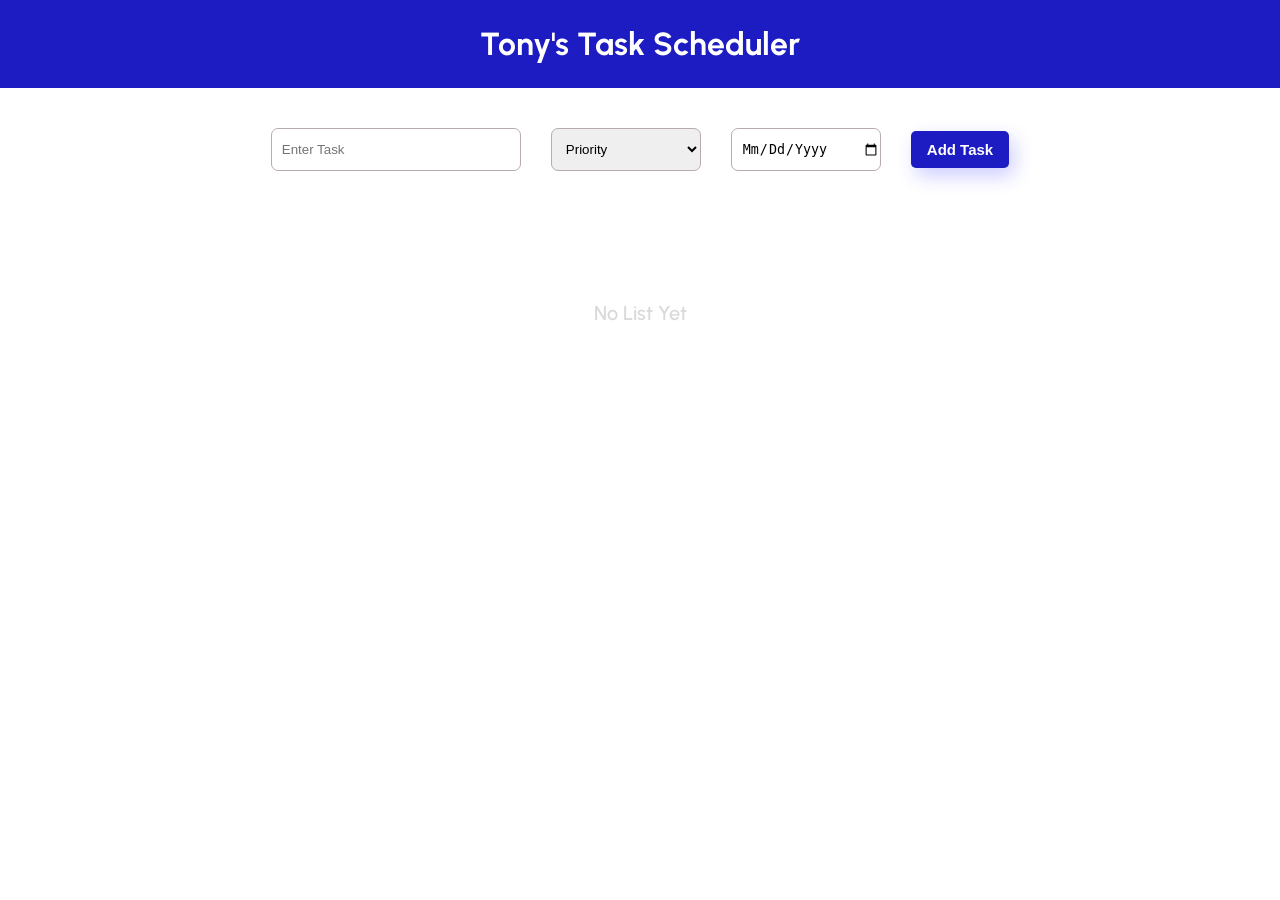
<file: index.html>
<!DOCTYPE html>
<html lang="en">
<head>
    <meta charset="UTF-8">
    <meta name="viewport" content="width=device-width, initial-scale=1.0">
    <title>to-do-list</title>
</head>
<link rel="stylesheet" href="css/style.css">
<link rel="stylesheet" href="css/themify-icons/themify-icons.css">
<body>
  <header>
    <h1>tony's task scheduler</h1>
  </header>

  <div class="content">
      <div class="input-task">

          <input type="text" placeholder="enter task" id="input1" required>
      
          <select name="list of tasks" id="top-priority" required>
            <option value="" disabled selected>priority</option>
              <option value="top">top</option>
              <option value="least">least</option>
          </select>
          
          <input type="date" id="input2" required>

        <input type="submit" value="add task" id="btn1" onclick="
          displayingHtml()
        ">
    </div>

    <p class="empty-input"></p>
    
    <div class="container"></div>

    <p class="empty-message"></p>
  </div>

   <script src="script/todolist.js"></script>  
</body>
</html>
</file>
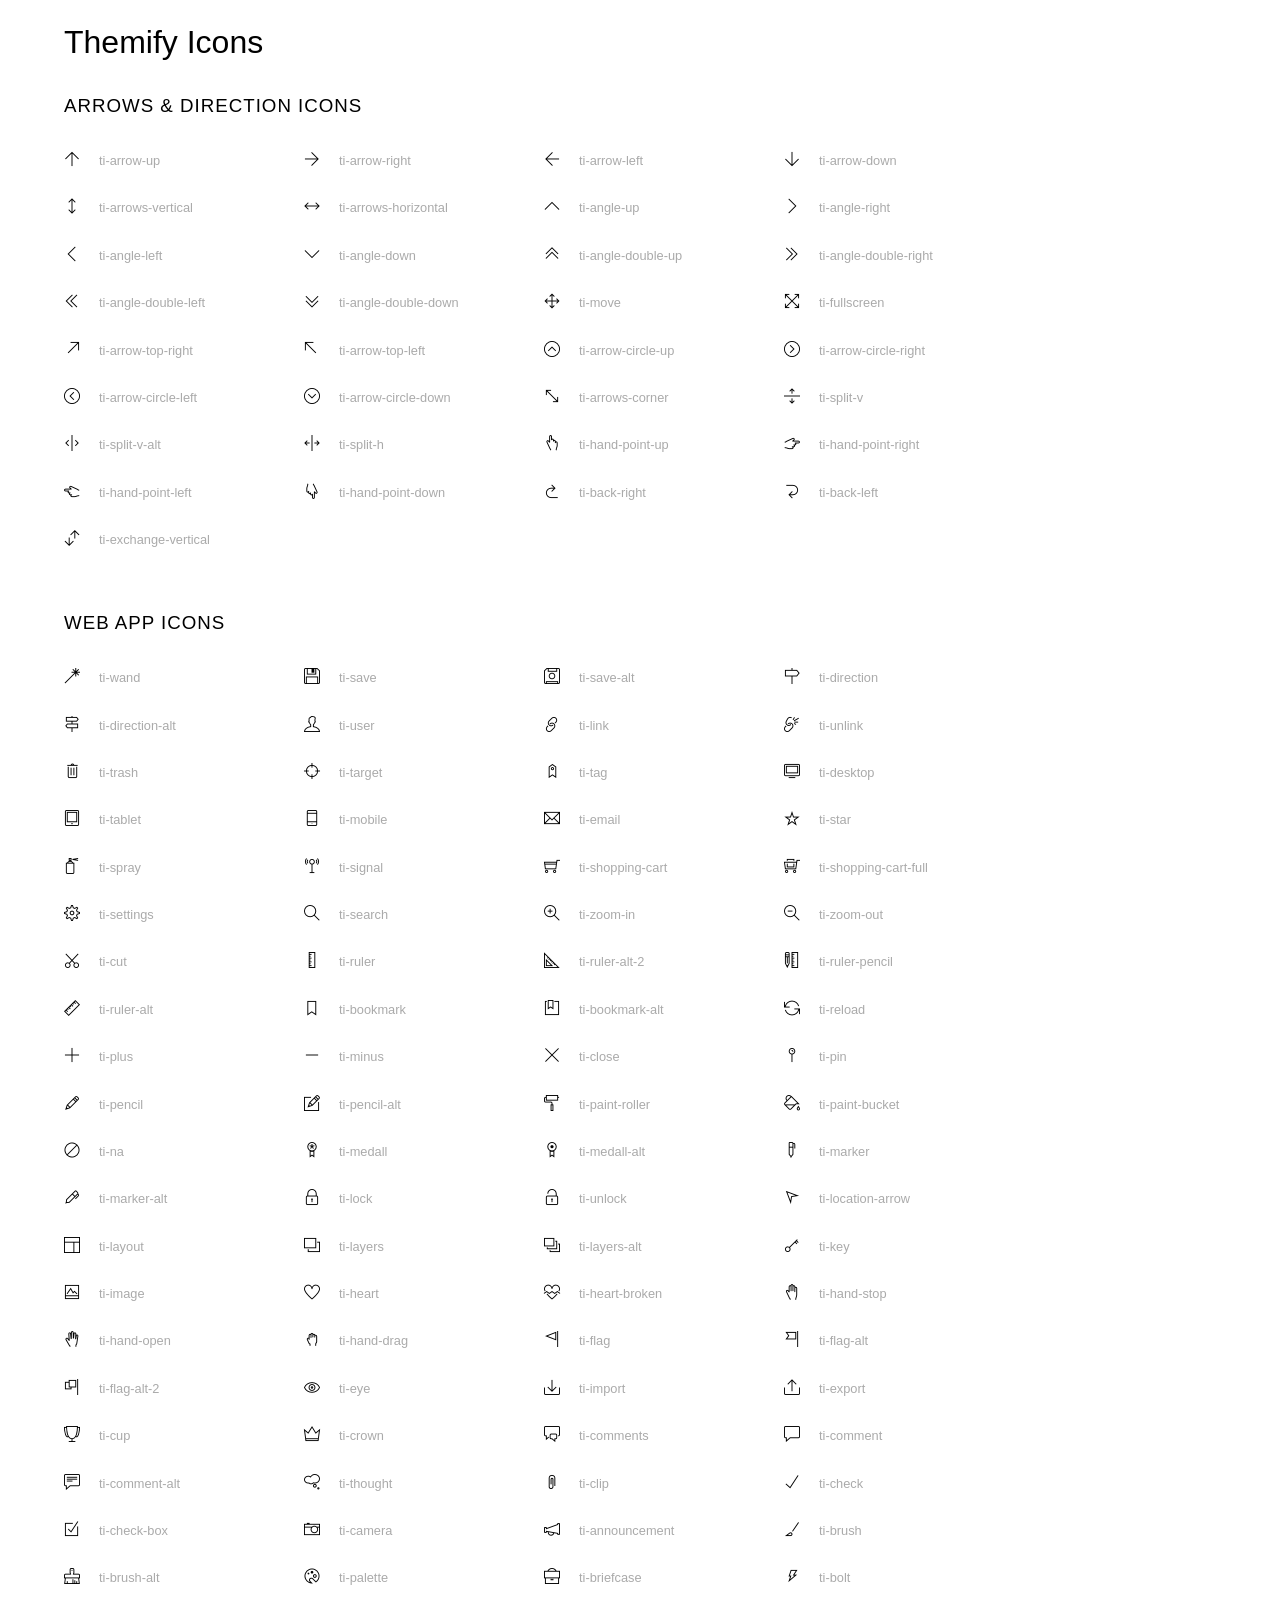
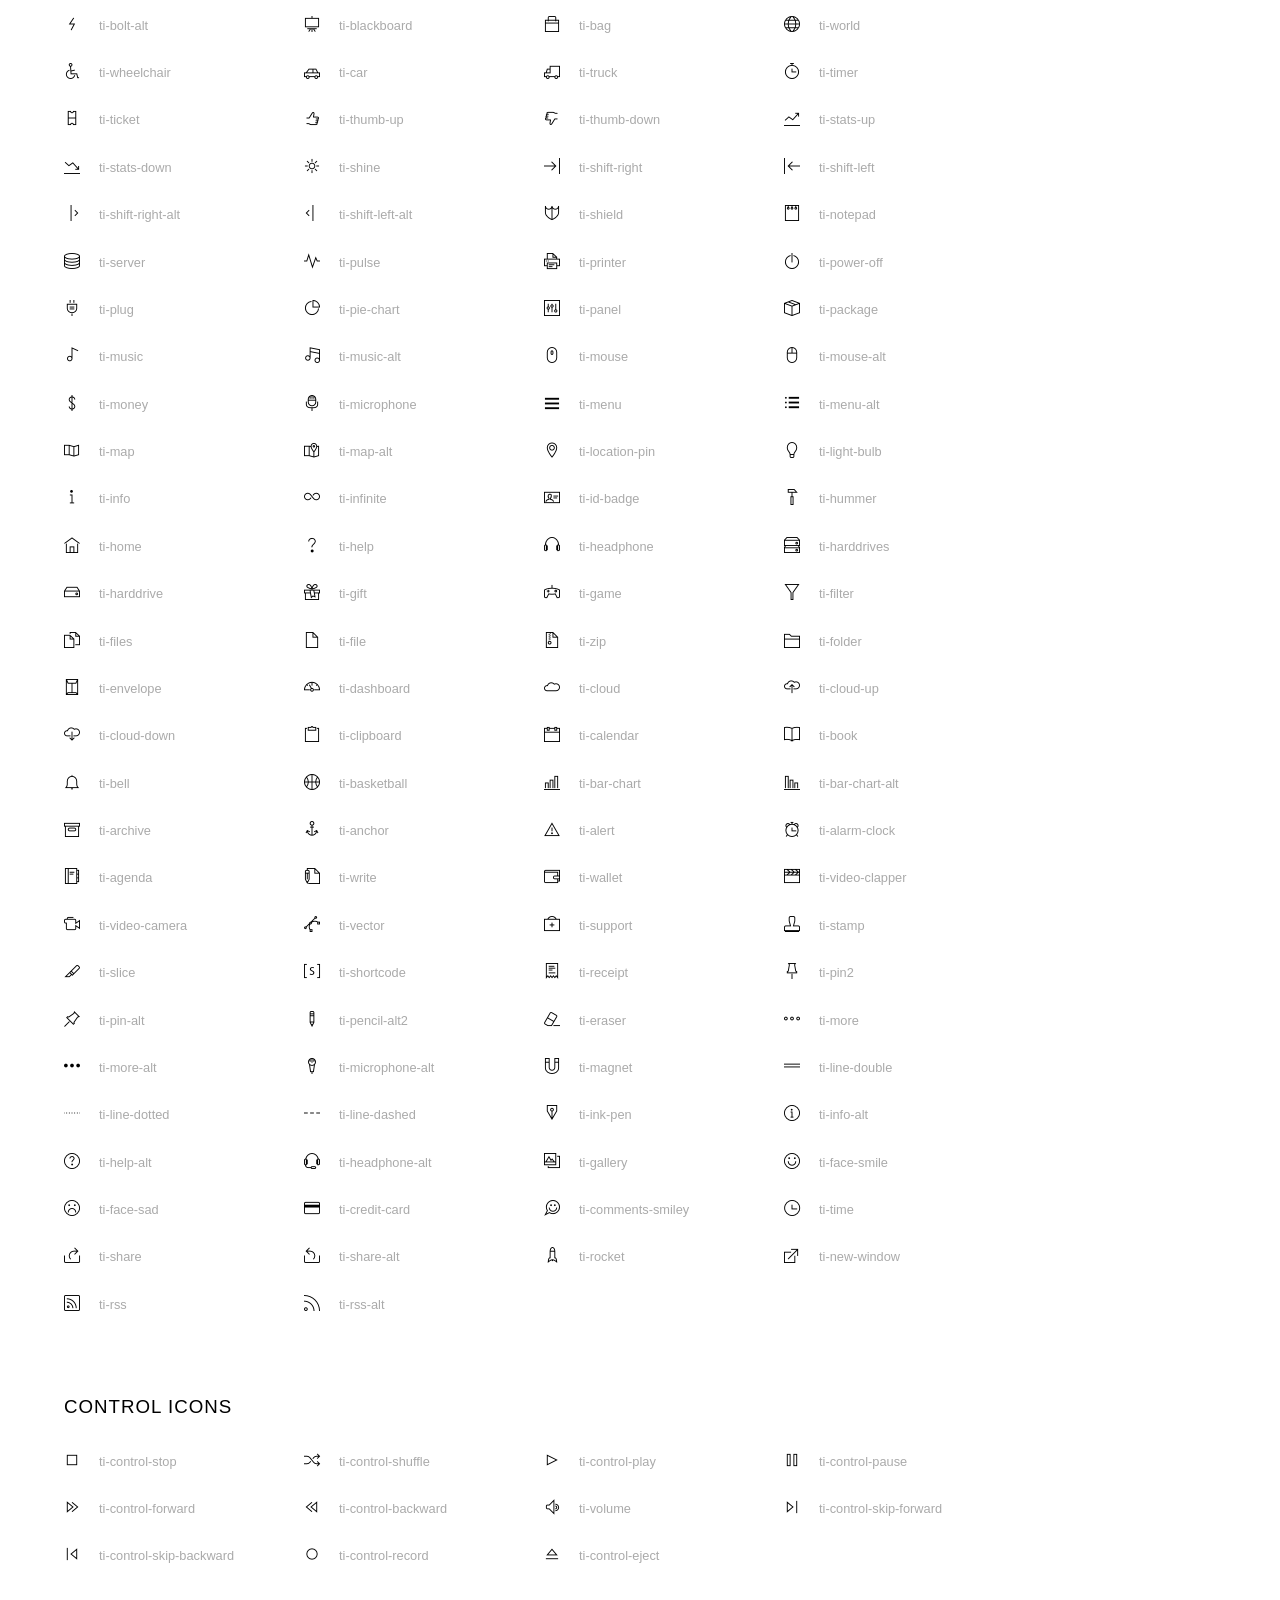
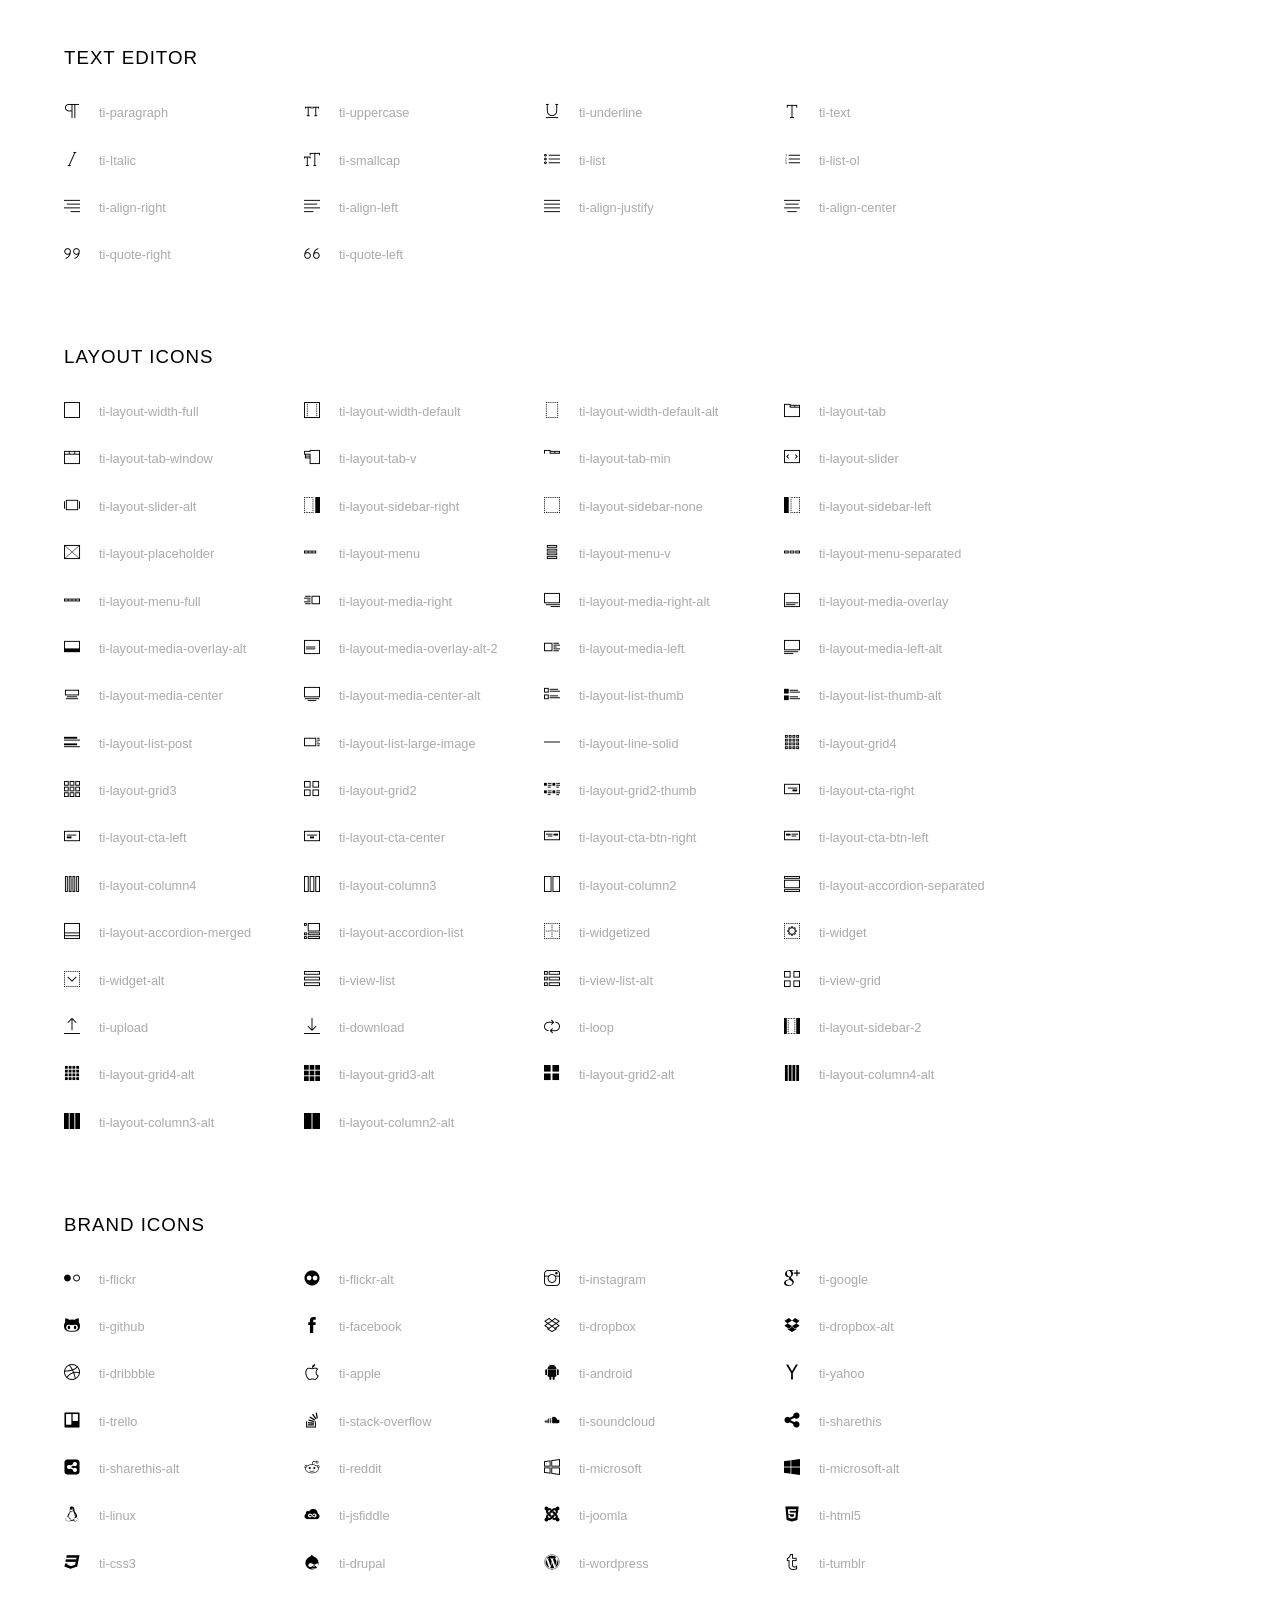
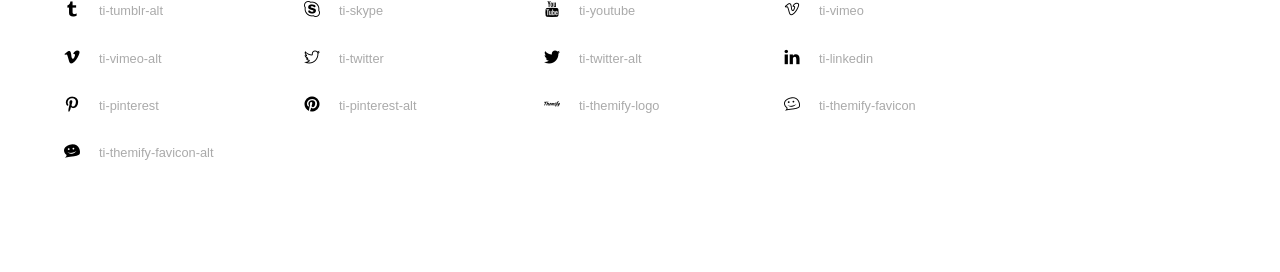
<file: css/themify-icons/index.html>
<!doctype html>
<html>
<head>
	<meta charset="utf-8">
	<title>Themify Icon Font</title>
	<meta name="viewport" content="width=device-width">
	<link rel="stylesheet" href="demo-files/demo.css">
	<link rel="stylesheet" href="themify-icons.css">
	<!--[if lt IE 8]><!-->
	<link rel="stylesheet" href="ie7/ie7.css">
	<!--<![endif]-->
</head>
<body>
	<h1>Themify Icons</h1>

	<div class="icon-section">

		<div class="icon-section">
			<h3>Arrows &amp; Direction Icons </h3>

			<div class="icon-container">
				<span class="ti-arrow-up"></span><span class="icon-name"> ti-arrow-up</span>
			</div>
			<div class="icon-container">
				<span class="ti-arrow-right"></span><span class="icon-name"> ti-arrow-right</span>
			</div>
			<div class="icon-container">
				<span class="ti-arrow-left"></span><span class="icon-name"> ti-arrow-left</span>
			</div>
			<div class="icon-container">
				<span class="ti-arrow-down"></span><span class="icon-name"> ti-arrow-down</span>
			</div>
			<div class="icon-container">
				<span class="ti-arrows-vertical"></span><span class="icon-name"> ti-arrows-vertical</span>
			</div>
			<div class="icon-container">
				<span class="ti-arrows-horizontal"></span><span class="icon-name"> ti-arrows-horizontal</span>
			</div>
			<div class="icon-container">
				<span class="ti-angle-up"></span><span class="icon-name"> ti-angle-up</span>
			</div>
			<div class="icon-container">
				<span class="ti-angle-right"></span><span class="icon-name"> ti-angle-right</span>
			</div>
			<div class="icon-container">
				<span class="ti-angle-left"></span><span class="icon-name"> ti-angle-left</span>
			</div>
			<div class="icon-container">
				<span class="ti-angle-down"></span><span class="icon-name"> ti-angle-down</span>
			</div>	
			<div class="icon-container">
				<span class="ti-angle-double-up"></span><span class="icon-name"> ti-angle-double-up</span>
			</div>
			<div class="icon-container">
				<span class="ti-angle-double-right"></span><span class="icon-name"> ti-angle-double-right</span>
			</div>
			<div class="icon-container">
				<span class="ti-angle-double-left"></span><span class="icon-name"> ti-angle-double-left</span>
			</div>
			<div class="icon-container">
				<span class="ti-angle-double-down"></span><span class="icon-name"> ti-angle-double-down</span>
			</div>					
			<div class="icon-container">
				<span class="ti-move"></span><span class="icon-name"> ti-move</span>
			</div>
			<div class="icon-container">
				<span class="ti-fullscreen"></span><span class="icon-name"> ti-fullscreen</span>
			</div>
			<div class="icon-container">
				<span class="ti-arrow-top-right"></span><span class="icon-name"> ti-arrow-top-right</span>
			</div>
			<div class="icon-container">
				<span class="ti-arrow-top-left"></span><span class="icon-name"> ti-arrow-top-left</span>
			</div>
			<div class="icon-container">
				<span class="ti-arrow-circle-up"></span><span class="icon-name"> ti-arrow-circle-up</span>
			</div>
			<div class="icon-container">
				<span class="ti-arrow-circle-right"></span><span class="icon-name"> ti-arrow-circle-right</span>
			</div>
			<div class="icon-container">
				<span class="ti-arrow-circle-left"></span><span class="icon-name"> ti-arrow-circle-left</span>
			</div>
			<div class="icon-container">
				<span class="ti-arrow-circle-down"></span><span class="icon-name"> ti-arrow-circle-down</span>
			</div>
			<div class="icon-container">
				<span class="ti-arrows-corner"></span><span class="icon-name"> ti-arrows-corner</span>
			</div>
			<div class="icon-container">
				<span class="ti-split-v"></span><span class="icon-name"> ti-split-v</span>
			</div>

			<div class="icon-container">
				<span class="ti-split-v-alt"></span><span class="icon-name"> ti-split-v-alt</span>
			</div>
			<div class="icon-container">
				<span class="ti-split-h"></span><span class="icon-name"> ti-split-h</span>
			</div>
			<div class="icon-container">
				<span class="ti-hand-point-up"></span><span class="icon-name"> ti-hand-point-up</span>
			</div>
			<div class="icon-container">
				<span class="ti-hand-point-right"></span><span class="icon-name"> ti-hand-point-right</span>
			</div>
			<div class="icon-container">
				<span class="ti-hand-point-left"></span><span class="icon-name"> ti-hand-point-left</span>
			</div>
			<div class="icon-container">
				<span class="ti-hand-point-down"></span><span class="icon-name"> ti-hand-point-down</span>
			</div>
			<div class="icon-container">
				<span class="ti-back-right"></span><span class="icon-name"> ti-back-right</span>
			</div>
			<div class="icon-container">
				<span class="ti-back-left"></span><span class="icon-name"> ti-back-left</span>
			</div>
			<div class="icon-container">
				<span class="ti-exchange-vertical"></span><span class="icon-name"> ti-exchange-vertical</span>
			</div>

		</div> <!-- Arrows Icons -->



		<h3>Web App Icons</h3>
		
		<div class="icon-section">

			<div class="icon-container">
				<span class="ti-wand"></span><span class="icon-name"> ti-wand</span>
			</div>
			<div class="icon-container">
				<span class="ti-save"></span><span class="icon-name"> ti-save</span>
			</div>
			<div class="icon-container">
				<span class="ti-save-alt"></span><span class="icon-name"> ti-save-alt</span>
			</div>

			<div class="icon-container">
				<span class="ti-direction"></span><span class="icon-name"> ti-direction</span>
			</div>
			<div class="icon-container">
				<span class="ti-direction-alt"></span><span class="icon-name"> ti-direction-alt</span>
			</div>
			<div class="icon-container">
				<span class="ti-user"></span><span class="icon-name"> ti-user</span>
			</div>
			<div class="icon-container">
				<span class="ti-link"></span><span class="icon-name"> ti-link</span>
			</div>
			<div class="icon-container">
				<span class="ti-unlink"></span><span class="icon-name"> ti-unlink</span>
			</div>
			<div class="icon-container">
				<span class="ti-trash"></span><span class="icon-name"> ti-trash</span>
			</div>
			<div class="icon-container">
				<span class="ti-target"></span><span class="icon-name"> ti-target</span>
			</div>
			<div class="icon-container">
				<span class="ti-tag"></span><span class="icon-name"> ti-tag</span>
			</div>
			<div class="icon-container">
				<span class="ti-desktop"></span><span class="icon-name"> ti-desktop</span>
			</div>
			<div class="icon-container">
				<span class="ti-tablet"></span><span class="icon-name"> ti-tablet</span>
			</div>
			<div class="icon-container">
				<span class="ti-mobile"></span><span class="icon-name"> ti-mobile</span>
			</div>
			<div class="icon-container">
				<span class="ti-email"></span><span class="icon-name"> ti-email</span>
			</div>	
			<div class="icon-container">
				<span class="ti-star"></span><span class="icon-name"> ti-star</span>
			</div>
			<div class="icon-container">
				<span class="ti-spray"></span><span class="icon-name"> ti-spray</span>
			</div>
			<div class="icon-container">
				<span class="ti-signal"></span><span class="icon-name"> ti-signal</span>
			</div>
			<div class="icon-container">
				<span class="ti-shopping-cart"></span><span class="icon-name"> ti-shopping-cart</span>
			</div>
			<div class="icon-container">
				<span class="ti-shopping-cart-full"></span><span class="icon-name"> ti-shopping-cart-full</span>
			</div>
			<div class="icon-container">
				<span class="ti-settings"></span><span class="icon-name"> ti-settings</span>
			</div>
			<div class="icon-container">
				<span class="ti-search"></span><span class="icon-name"> ti-search</span>
			</div>
			<div class="icon-container">
				<span class="ti-zoom-in"></span><span class="icon-name"> ti-zoom-in</span>
			</div>
			<div class="icon-container">
				<span class="ti-zoom-out"></span><span class="icon-name"> ti-zoom-out</span>
			</div>
			<div class="icon-container">
				<span class="ti-cut"></span><span class="icon-name"> ti-cut</span>
			</div>
			<div class="icon-container">
				<span class="ti-ruler"></span><span class="icon-name"> ti-ruler</span>
			</div>
			<div class="icon-container">
				<span class="ti-ruler-alt-2"></span><span class="icon-name"> ti-ruler-alt-2</span>
			</div>			
			<div class="icon-container">
				<span class="ti-ruler-pencil"></span><span class="icon-name"> ti-ruler-pencil</span>
			</div>
			<div class="icon-container">
				<span class="ti-ruler-alt"></span><span class="icon-name"> ti-ruler-alt</span>
			</div>
			<div class="icon-container">
				<span class="ti-bookmark"></span><span class="icon-name"> ti-bookmark</span>
			</div>
			<div class="icon-container">
				<span class="ti-bookmark-alt"></span><span class="icon-name"> ti-bookmark-alt</span>
			</div>
			<div class="icon-container">
				<span class="ti-reload"></span><span class="icon-name"> ti-reload</span>
			</div>
			<div class="icon-container">
				<span class="ti-plus"></span><span class="icon-name"> ti-plus</span>
			</div>
			<div class="icon-container">
				<span class="ti-minus"></span><span class="icon-name"> ti-minus</span>
			</div>
			<div class="icon-container">
				<span class="ti-close"></span><span class="icon-name"> ti-close</span>
			</div>			
			<div class="icon-container">
				<span class="ti-pin"></span><span class="icon-name"> ti-pin</span>
			</div>
			<div class="icon-container">
				<span class="ti-pencil"></span><span class="icon-name"> ti-pencil</span>
			</div>
					
		  	<div class="icon-container">
				<span class="ti-pencil-alt"></span><span class="icon-name"> ti-pencil-alt</span>
			</div>
			<div class="icon-container">
				<span class="ti-paint-roller"></span><span class="icon-name"> ti-paint-roller</span>
			</div>
			<div class="icon-container">
				<span class="ti-paint-bucket"></span><span class="icon-name"> ti-paint-bucket</span>
			</div>
			<div class="icon-container">
				<span class="ti-na"></span><span class="icon-name"> ti-na</span>
			</div>
			<div class="icon-container">
				<span class="ti-medall"></span><span class="icon-name"> ti-medall</span>
			</div>
			<div class="icon-container">
				<span class="ti-medall-alt"></span><span class="icon-name"> ti-medall-alt</span>
			</div>
			<div class="icon-container">
				<span class="ti-marker"></span><span class="icon-name"> ti-marker</span>
			</div>
			<div class="icon-container">
				<span class="ti-marker-alt"></span><span class="icon-name"> ti-marker-alt</span>
			</div>

			<div class="icon-container">
				<span class="ti-lock"></span><span class="icon-name"> ti-lock</span>
			</div>
			<div class="icon-container">
				<span class="ti-unlock"></span><span class="icon-name"> ti-unlock</span>
			</div>
			<div class="icon-container">
				<span class="ti-location-arrow"></span><span class="icon-name"> ti-location-arrow</span>
			</div>
			<div class="icon-container">
				<span class="ti-layout"></span><span class="icon-name"> ti-layout</span>
			</div>
			<div class="icon-container">
				<span class="ti-layers"></span><span class="icon-name"> ti-layers</span>
			</div>
			<div class="icon-container">
				<span class="ti-layers-alt"></span><span class="icon-name"> ti-layers-alt</span>
			</div>
			<div class="icon-container">
				<span class="ti-key"></span><span class="icon-name"> ti-key</span>
			</div>
			<div class="icon-container">
				<span class="ti-image"></span><span class="icon-name"> ti-image</span>
			</div>
			<div class="icon-container">
				<span class="ti-heart"></span><span class="icon-name"> ti-heart</span>
			</div>
			<div class="icon-container">
				<span class="ti-heart-broken"></span><span class="icon-name"> ti-heart-broken</span>
			</div>
			<div class="icon-container">
				<span class="ti-hand-stop"></span><span class="icon-name"> ti-hand-stop</span>
			</div>
			<div class="icon-container">
				<span class="ti-hand-open"></span><span class="icon-name"> ti-hand-open</span>
			</div>
			<div class="icon-container">
				<span class="ti-hand-drag"></span><span class="icon-name"> ti-hand-drag</span>
			</div>
			<div class="icon-container">
				<span class="ti-flag"></span><span class="icon-name"> ti-flag</span>
			</div>
			<div class="icon-container">
				<span class="ti-flag-alt"></span><span class="icon-name"> ti-flag-alt</span>
			</div>
			<div class="icon-container">
				<span class="ti-flag-alt-2"></span><span class="icon-name"> ti-flag-alt-2</span>
			</div>
			<div class="icon-container">
				<span class="ti-eye"></span><span class="icon-name"> ti-eye</span>
			</div>
			<div class="icon-container">
				<span class="ti-import"></span><span class="icon-name"> ti-import</span>
			</div>			
			<div class="icon-container">
				<span class="ti-export"></span><span class="icon-name"> ti-export</span>
			</div>
			<div class="icon-container">
				<span class="ti-cup"></span><span class="icon-name"> ti-cup</span>
			</div>
			<div class="icon-container">
				<span class="ti-crown"></span><span class="icon-name"> ti-crown</span>
			</div>
			<div class="icon-container">
				<span class="ti-comments"></span><span class="icon-name"> ti-comments</span>
			</div>
			<div class="icon-container">
				<span class="ti-comment"></span><span class="icon-name"> ti-comment</span>
			</div>
			<div class="icon-container">
				<span class="ti-comment-alt"></span><span class="icon-name"> ti-comment-alt</span>
			</div>
			<div class="icon-container">
				<span class="ti-thought"></span><span class="icon-name"> ti-thought</span>
			</div>			
			<div class="icon-container">
				<span class="ti-clip"></span><span class="icon-name"> ti-clip</span>
			</div>

			<div class="icon-container">
				<span class="ti-check"></span><span class="icon-name"> ti-check</span>
			</div>
			<div class="icon-container">
				<span class="ti-check-box"></span><span class="icon-name"> ti-check-box</span>
			</div>
			<div class="icon-container">
				<span class="ti-camera"></span><span class="icon-name"> ti-camera</span>
			</div>
			<div class="icon-container">
				<span class="ti-announcement"></span><span class="icon-name"> ti-announcement</span>
			</div>
			<div class="icon-container">
				<span class="ti-brush"></span><span class="icon-name"> ti-brush</span>
			</div>
			<div class="icon-container">
				<span class="ti-brush-alt"></span><span class="icon-name"> ti-brush-alt</span>
			</div>
			<div class="icon-container">
				<span class="ti-palette"></span><span class="icon-name"> ti-palette</span>
			</div>			
			<div class="icon-container">
				<span class="ti-briefcase"></span><span class="icon-name"> ti-briefcase</span>
			</div>
			<div class="icon-container">
				<span class="ti-bolt"></span><span class="icon-name"> ti-bolt</span>
			</div>
			<div class="icon-container">
				<span class="ti-bolt-alt"></span><span class="icon-name"> ti-bolt-alt</span>
			</div>
			<div class="icon-container">
				<span class="ti-blackboard"></span><span class="icon-name"> ti-blackboard</span>
			</div>
			<div class="icon-container">
				<span class="ti-bag"></span><span class="icon-name"> ti-bag</span>
			</div>
			<div class="icon-container">
				<span class="ti-world"></span><span class="icon-name"> ti-world</span>
			</div>
			<div class="icon-container">
				<span class="ti-wheelchair"></span><span class="icon-name"> ti-wheelchair</span>
			</div>
			<div class="icon-container">
				<span class="ti-car"></span><span class="icon-name"> ti-car</span>
			</div>
			<div class="icon-container">
				<span class="ti-truck"></span><span class="icon-name"> ti-truck</span>
			</div>
			<div class="icon-container">
				<span class="ti-timer"></span><span class="icon-name"> ti-timer</span>
			</div>
			<div class="icon-container">
				<span class="ti-ticket"></span><span class="icon-name"> ti-ticket</span>
			</div>
			<div class="icon-container">
				<span class="ti-thumb-up"></span><span class="icon-name"> ti-thumb-up</span>
			</div>
			<div class="icon-container">
				<span class="ti-thumb-down"></span><span class="icon-name"> ti-thumb-down</span>
			</div>

			<div class="icon-container">
				<span class="ti-stats-up"></span><span class="icon-name"> ti-stats-up</span>
			</div>
			<div class="icon-container">
				<span class="ti-stats-down"></span><span class="icon-name"> ti-stats-down</span>
			</div>
			<div class="icon-container">
				<span class="ti-shine"></span><span class="icon-name"> ti-shine</span>
			</div>
			<div class="icon-container">
				<span class="ti-shift-right"></span><span class="icon-name"> ti-shift-right</span>
			</div>
			<div class="icon-container">
				<span class="ti-shift-left"></span><span class="icon-name"> ti-shift-left</span>
			</div>

			<div class="icon-container">
				<span class="ti-shift-right-alt"></span><span class="icon-name"> ti-shift-right-alt</span>
			</div>
			<div class="icon-container">
				<span class="ti-shift-left-alt"></span><span class="icon-name"> ti-shift-left-alt</span>
			</div>
			<div class="icon-container">
				<span class="ti-shield"></span><span class="icon-name"> ti-shield</span>
			</div>
			<div class="icon-container">
				<span class="ti-notepad"></span><span class="icon-name"> ti-notepad</span>
			</div>
			<div class="icon-container">
				<span class="ti-server"></span><span class="icon-name"> ti-server</span>
			</div>

			<div class="icon-container">
				<span class="ti-pulse"></span><span class="icon-name"> ti-pulse</span>
			</div>
			<div class="icon-container">
				<span class="ti-printer"></span><span class="icon-name"> ti-printer</span>
			</div>
			<div class="icon-container">
				<span class="ti-power-off"></span><span class="icon-name"> ti-power-off</span>
			</div>
			<div class="icon-container">
				<span class="ti-plug"></span><span class="icon-name"> ti-plug</span>
			</div>
			<div class="icon-container">
				<span class="ti-pie-chart"></span><span class="icon-name"> ti-pie-chart</span>
			</div>

			<div class="icon-container">
				<span class="ti-panel"></span><span class="icon-name"> ti-panel</span>
			</div>
			<div class="icon-container">
				<span class="ti-package"></span><span class="icon-name"> ti-package</span>
			</div>
			<div class="icon-container">
				<span class="ti-music"></span><span class="icon-name"> ti-music</span>
			</div>
			<div class="icon-container">
				<span class="ti-music-alt"></span><span class="icon-name"> ti-music-alt</span>
			</div>
			<div class="icon-container">
				<span class="ti-mouse"></span><span class="icon-name"> ti-mouse</span>
			</div>
			<div class="icon-container">
				<span class="ti-mouse-alt"></span><span class="icon-name"> ti-mouse-alt</span>
			</div>
			<div class="icon-container">
				<span class="ti-money"></span><span class="icon-name"> ti-money</span>
			</div>
			<div class="icon-container">
				<span class="ti-microphone"></span><span class="icon-name"> ti-microphone</span>
			</div>
			<div class="icon-container">
				<span class="ti-menu"></span><span class="icon-name"> ti-menu</span>
			</div>
			<div class="icon-container">
				<span class="ti-menu-alt"></span><span class="icon-name"> ti-menu-alt</span>
			</div>
			<div class="icon-container">
				<span class="ti-map"></span><span class="icon-name"> ti-map</span>
			</div>
			<div class="icon-container">
				<span class="ti-map-alt"></span><span class="icon-name"> ti-map-alt</span>
			</div>

			<div class="icon-container">
				<span class="ti-location-pin"></span><span class="icon-name"> ti-location-pin</span>
			</div>

			<div class="icon-container">
				<span class="ti-light-bulb"></span><span class="icon-name"> ti-light-bulb</span>
			</div>
			<div class="icon-container">
				<span class="ti-info"></span><span class="icon-name"> ti-info</span>
			</div>
			<div class="icon-container">
				<span class="ti-infinite"></span><span class="icon-name"> ti-infinite</span>
			</div>
			<div class="icon-container">
				<span class="ti-id-badge"></span><span class="icon-name"> ti-id-badge</span>
			</div>
			<div class="icon-container">
				<span class="ti-hummer"></span><span class="icon-name"> ti-hummer</span>
			</div>
			<div class="icon-container">
				<span class="ti-home"></span><span class="icon-name"> ti-home</span>
			</div>
			<div class="icon-container">
				<span class="ti-help"></span><span class="icon-name"> ti-help</span>
			</div>
			<div class="icon-container">
				<span class="ti-headphone"></span><span class="icon-name"> ti-headphone</span>
			</div>
			<div class="icon-container">
				<span class="ti-harddrives"></span><span class="icon-name"> ti-harddrives</span>
			</div>
			<div class="icon-container">
				<span class="ti-harddrive"></span><span class="icon-name"> ti-harddrive</span>
			</div>
			<div class="icon-container">
				<span class="ti-gift"></span><span class="icon-name"> ti-gift</span>
			</div>
			<div class="icon-container">
				<span class="ti-game"></span><span class="icon-name"> ti-game</span>
			</div>
			<div class="icon-container">
				<span class="ti-filter"></span><span class="icon-name"> ti-filter</span>
			</div>
			<div class="icon-container">
				<span class="ti-files"></span><span class="icon-name"> ti-files</span>
			</div>
			<div class="icon-container">
				<span class="ti-file"></span><span class="icon-name"> ti-file</span>
			</div>
			<div class="icon-container">
				<span class="ti-zip"></span><span class="icon-name"> ti-zip</span>
			</div>
			<div class="icon-container">
				<span class="ti-folder"></span><span class="icon-name"> ti-folder</span>
			</div>			
			<div class="icon-container">
				<span class="ti-envelope"></span><span class="icon-name"> ti-envelope</span>
			</div>


			<div class="icon-container">
				<span class="ti-dashboard"></span><span class="icon-name"> ti-dashboard</span>
			</div>
			<div class="icon-container">
				<span class="ti-cloud"></span><span class="icon-name"> ti-cloud</span>
			</div>
			<div class="icon-container">
				<span class="ti-cloud-up"></span><span class="icon-name"> ti-cloud-up</span>
			</div>
			<div class="icon-container">
				<span class="ti-cloud-down"></span><span class="icon-name"> ti-cloud-down</span>
			</div>
			<div class="icon-container">
				<span class="ti-clipboard"></span><span class="icon-name"> ti-clipboard</span>
			</div>
			<div class="icon-container">
				<span class="ti-calendar"></span><span class="icon-name"> ti-calendar</span>
			</div>
			<div class="icon-container">
				<span class="ti-book"></span><span class="icon-name"> ti-book</span>
			</div>
			<div class="icon-container">
				<span class="ti-bell"></span><span class="icon-name"> ti-bell</span>
			</div>
			<div class="icon-container">
				<span class="ti-basketball"></span><span class="icon-name"> ti-basketball</span>
			</div>
			<div class="icon-container">
				<span class="ti-bar-chart"></span><span class="icon-name"> ti-bar-chart</span>
			</div>
			<div class="icon-container">
				<span class="ti-bar-chart-alt"></span><span class="icon-name"> ti-bar-chart-alt</span>
			</div>


			<div class="icon-container">
				<span class="ti-archive"></span><span class="icon-name"> ti-archive</span>
			</div>
			<div class="icon-container">
				<span class="ti-anchor"></span><span class="icon-name"> ti-anchor</span>
			</div>

			<div class="icon-container">
				<span class="ti-alert"></span><span class="icon-name"> ti-alert</span>
			</div>
			<div class="icon-container">
				<span class="ti-alarm-clock"></span><span class="icon-name"> ti-alarm-clock</span>
			</div>
			<div class="icon-container">
				<span class="ti-agenda"></span><span class="icon-name"> ti-agenda</span>
			</div>
			<div class="icon-container">
				<span class="ti-write"></span><span class="icon-name"> ti-write</span>
			</div>

			<div class="icon-container">
				<span class="ti-wallet"></span><span class="icon-name"> ti-wallet</span>
			</div>
			<div class="icon-container">
				<span class="ti-video-clapper"></span><span class="icon-name"> ti-video-clapper</span>
			</div>
			<div class="icon-container">
				<span class="ti-video-camera"></span><span class="icon-name"> ti-video-camera</span>
			</div>
			<div class="icon-container">
				<span class="ti-vector"></span><span class="icon-name"> ti-vector</span>
			</div>

			<div class="icon-container">
				<span class="ti-support"></span><span class="icon-name"> ti-support</span>
			</div>
			<div class="icon-container">
				<span class="ti-stamp"></span><span class="icon-name"> ti-stamp</span>
			</div>
			<div class="icon-container">
				<span class="ti-slice"></span><span class="icon-name"> ti-slice</span>
			</div>
			<div class="icon-container">
				<span class="ti-shortcode"></span><span class="icon-name"> ti-shortcode</span>
			</div>
			<div class="icon-container">
				<span class="ti-receipt"></span><span class="icon-name"> ti-receipt</span>
			</div>
			<div class="icon-container">
				<span class="ti-pin2"></span><span class="icon-name"> ti-pin2</span>
			</div>
			<div class="icon-container">
				<span class="ti-pin-alt"></span><span class="icon-name"> ti-pin-alt</span>
			</div>
			<div class="icon-container">
				<span class="ti-pencil-alt2"></span><span class="icon-name"> ti-pencil-alt2</span>
			</div>
			<div class="icon-container">
				<span class="ti-eraser"></span><span class="icon-name"> ti-eraser</span>
			</div>			
			<div class="icon-container">
				<span class="ti-more"></span><span class="icon-name"> ti-more</span>
			</div>
			<div class="icon-container">
				<span class="ti-more-alt"></span><span class="icon-name"> ti-more-alt</span>
			</div>
			<div class="icon-container">
				<span class="ti-microphone-alt"></span><span class="icon-name"> ti-microphone-alt</span>
			</div>
			<div class="icon-container">
				<span class="ti-magnet"></span><span class="icon-name"> ti-magnet</span>
			</div>
			<div class="icon-container">
				<span class="ti-line-double"></span><span class="icon-name"> ti-line-double</span>
			</div>
			<div class="icon-container">
				<span class="ti-line-dotted"></span><span class="icon-name"> ti-line-dotted</span>
			</div>
			<div class="icon-container">
				<span class="ti-line-dashed"></span><span class="icon-name"> ti-line-dashed</span>
			</div>

			<div class="icon-container">
				<span class="ti-ink-pen"></span><span class="icon-name"> ti-ink-pen</span>
			</div>
			<div class="icon-container">
				<span class="ti-info-alt"></span><span class="icon-name"> ti-info-alt</span>
			</div>
			<div class="icon-container">
				<span class="ti-help-alt"></span><span class="icon-name"> ti-help-alt</span>
			</div>
			<div class="icon-container">
				<span class="ti-headphone-alt"></span><span class="icon-name"> ti-headphone-alt</span>
			</div>

			<div class="icon-container">
				<span class="ti-gallery"></span><span class="icon-name"> ti-gallery</span>
			</div>
			<div class="icon-container">
				<span class="ti-face-smile"></span><span class="icon-name"> ti-face-smile</span>
			</div>
			<div class="icon-container">
				<span class="ti-face-sad"></span><span class="icon-name"> ti-face-sad</span>
			</div>
			<div class="icon-container">
				<span class="ti-credit-card"></span><span class="icon-name"> ti-credit-card</span>
			</div>
			<div class="icon-container">
				<span class="ti-comments-smiley"></span><span class="icon-name"> ti-comments-smiley</span>
			</div>
			<div class="icon-container">
				<span class="ti-time"></span><span class="icon-name"> ti-time</span>
			</div>
			<div class="icon-container">
				<span class="ti-share"></span><span class="icon-name"> ti-share</span>
			</div>
			<div class="icon-container">
				<span class="ti-share-alt"></span><span class="icon-name"> ti-share-alt</span>
			</div>
			<div class="icon-container">
				<span class="ti-rocket"></span><span class="icon-name"> ti-rocket</span>
			</div>

			<div class="icon-container">
				<span class="ti-new-window"></span><span class="icon-name"> ti-new-window</span>
			</div>

			<div class="icon-container">
				<span class="ti-rss"></span><span class="icon-name"> ti-rss</span>
			</div>

			<div class="icon-container">
				<span class="ti-rss-alt"></span><span class="icon-name"> ti-rss-alt</span>
			</div>
			
		</div><!-- Web App Icons -->


		<div class="icon-section">
			<h3>Control Icons</h3>
			<div class="icon-container">
				<span class="ti-control-stop"></span><span class="icon-name"> ti-control-stop</span>
			</div>
			<div class="icon-container">
				<span class="ti-control-shuffle"></span><span class="icon-name"> ti-control-shuffle</span>
			</div>
			<div class="icon-container">
				<span class="ti-control-play"></span><span class="icon-name"> ti-control-play</span>
			</div>
			<div class="icon-container">
				<span class="ti-control-pause"></span><span class="icon-name"> ti-control-pause</span>
			</div>
			<div class="icon-container">
				<span class="ti-control-forward"></span><span class="icon-name"> ti-control-forward</span>
			</div>
			<div class="icon-container">
				<span class="ti-control-backward"></span><span class="icon-name"> ti-control-backward</span>
			</div>	
			<div class="icon-container">
				<span class="ti-volume"></span><span class="icon-name"> ti-volume</span>
			</div>
			<div class="icon-container">
				<span class="ti-control-skip-forward"></span><span class="icon-name"> ti-control-skip-forward</span>
			</div>
			<div class="icon-container">
				<span class="ti-control-skip-backward"></span><span class="icon-name"> ti-control-skip-backward</span>
			</div>
			<div class="icon-container">
				<span class="ti-control-record"></span><span class="icon-name"> ti-control-record</span>
			</div>
			<div class="icon-container">
				<span class="ti-control-eject"></span><span class="icon-name"> ti-control-eject</span>
			</div>			
		</div> <!-- Control Icons -->


		<div class="icon-section">
			<h3>Text Editor</h3>

			<div class="icon-container">
				<span class="ti-paragraph"></span><span class="icon-name"> ti-paragraph</span>
			</div>
			<div class="icon-container">
				<span class="ti-uppercase"></span><span class="icon-name"> ti-uppercase</span>
			</div>

			<div class="icon-container">
				<span class="ti-underline"></span><span class="icon-name"> ti-underline</span>
			</div>
			<div class="icon-container">
				<span class="ti-text"></span><span class="icon-name"> ti-text</span>
			</div>
			<div class="icon-container">
				<span class="ti-Italic"></span><span class="icon-name"> ti-Italic</span>
			</div>
			<div class="icon-container">
				<span class="ti-smallcap"></span><span class="icon-name"> ti-smallcap</span>
			</div>
			<div class="icon-container">
				<span class="ti-list"></span><span class="icon-name"> ti-list</span>
			</div>
			<div class="icon-container">
				<span class="ti-list-ol"></span><span class="icon-name"> ti-list-ol</span>
			</div>
			<div class="icon-container">
				<span class="ti-align-right"></span><span class="icon-name"> ti-align-right</span>
			</div>
			<div class="icon-container">
				<span class="ti-align-left"></span><span class="icon-name"> ti-align-left</span>
			</div>
			<div class="icon-container">
				<span class="ti-align-justify"></span><span class="icon-name"> ti-align-justify</span>
			</div>
			<div class="icon-container">
				<span class="ti-align-center"></span><span class="icon-name"> ti-align-center</span>
			</div>
			<div class="icon-container">
				<span class="ti-quote-right"></span><span class="icon-name"> ti-quote-right</span>
			</div>
			<div class="icon-container">
				<span class="ti-quote-left"></span><span class="icon-name"> ti-quote-left</span>
			</div>

		</div> <!-- Text Editor -->



		<div class="icon-section">
			<h3>Layout Icons</h3>
			<div class="icon-container">
				<span class="ti-layout-width-full"></span><span class="icon-name"> ti-layout-width-full</span>
			</div>
			<div class="icon-container">
				<span class="ti-layout-width-default"></span><span class="icon-name"> ti-layout-width-default</span>
			</div>
			<div class="icon-container">
				<span class="ti-layout-width-default-alt"></span><span class="icon-name"> ti-layout-width-default-alt</span>
			</div>
			<div class="icon-container">
				<span class="ti-layout-tab"></span><span class="icon-name"> ti-layout-tab</span>
			</div>
			<div class="icon-container">
				<span class="ti-layout-tab-window"></span><span class="icon-name"> ti-layout-tab-window</span>
			</div>
			<div class="icon-container">
				<span class="ti-layout-tab-v"></span><span class="icon-name"> ti-layout-tab-v</span>
			</div>
			<div class="icon-container">
				<span class="ti-layout-tab-min"></span><span class="icon-name"> ti-layout-tab-min</span>
			</div>
			<div class="icon-container">
				<span class="ti-layout-slider"></span><span class="icon-name"> ti-layout-slider</span>
			</div>
			<div class="icon-container">
				<span class="ti-layout-slider-alt"></span><span class="icon-name"> ti-layout-slider-alt</span>
			</div>
			<div class="icon-container">
				<span class="ti-layout-sidebar-right"></span><span class="icon-name"> ti-layout-sidebar-right</span>
			</div>
			<div class="icon-container">
				<span class="ti-layout-sidebar-none"></span><span class="icon-name"> ti-layout-sidebar-none</span>
			</div>
			<div class="icon-container">
				<span class="ti-layout-sidebar-left"></span><span class="icon-name"> ti-layout-sidebar-left</span>
			</div>
			<div class="icon-container">
				<span class="ti-layout-placeholder"></span><span class="icon-name"> ti-layout-placeholder</span>
			</div>
			<div class="icon-container">
				<span class="ti-layout-menu"></span><span class="icon-name"> ti-layout-menu</span>
			</div>
			<div class="icon-container">
				<span class="ti-layout-menu-v"></span><span class="icon-name"> ti-layout-menu-v</span>
			</div>
			<div class="icon-container">
				<span class="ti-layout-menu-separated"></span><span class="icon-name"> ti-layout-menu-separated</span>
			</div>
			<div class="icon-container">
				<span class="ti-layout-menu-full"></span><span class="icon-name"> ti-layout-menu-full</span>
			</div>
			<div class="icon-container">
				<span class="ti-layout-media-right"></span><span class="icon-name"> ti-layout-media-right</span>
			</div>
			<div class="icon-container">
				<span class="ti-layout-media-right-alt"></span><span class="icon-name"> ti-layout-media-right-alt</span>
			</div>
			<div class="icon-container">
				<span class="ti-layout-media-overlay"></span><span class="icon-name"> ti-layout-media-overlay</span>
			</div>
			<div class="icon-container">
				<span class="ti-layout-media-overlay-alt"></span><span class="icon-name"> ti-layout-media-overlay-alt</span>
			</div>
			<div class="icon-container">
				<span class="ti-layout-media-overlay-alt-2"></span><span class="icon-name"> ti-layout-media-overlay-alt-2</span>
			</div>
			<div class="icon-container">
				<span class="ti-layout-media-left"></span><span class="icon-name"> ti-layout-media-left</span>
			</div>
			<div class="icon-container">
				<span class="ti-layout-media-left-alt"></span><span class="icon-name"> ti-layout-media-left-alt</span>
			</div>
			<div class="icon-container">
				<span class="ti-layout-media-center"></span><span class="icon-name"> ti-layout-media-center</span>
			</div>
			<div class="icon-container">
				<span class="ti-layout-media-center-alt"></span><span class="icon-name"> ti-layout-media-center-alt</span>
			</div>
			<div class="icon-container">
				<span class="ti-layout-list-thumb"></span><span class="icon-name"> ti-layout-list-thumb</span>
			</div>
			<div class="icon-container">
				<span class="ti-layout-list-thumb-alt"></span><span class="icon-name"> ti-layout-list-thumb-alt</span>
			</div>
			<div class="icon-container">
				<span class="ti-layout-list-post"></span><span class="icon-name"> ti-layout-list-post</span>
			</div>
			<div class="icon-container">
				<span class="ti-layout-list-large-image"></span><span class="icon-name"> ti-layout-list-large-image</span>
			</div>
			<div class="icon-container">
				<span class="ti-layout-line-solid"></span><span class="icon-name"> ti-layout-line-solid</span>
			</div>
			<div class="icon-container">
				<span class="ti-layout-grid4"></span><span class="icon-name"> ti-layout-grid4</span>
			</div>
			<div class="icon-container">
				<span class="ti-layout-grid3"></span><span class="icon-name"> ti-layout-grid3</span>
			</div>
			<div class="icon-container">
				<span class="ti-layout-grid2"></span><span class="icon-name"> ti-layout-grid2</span>
			</div>
			<div class="icon-container">
				<span class="ti-layout-grid2-thumb"></span><span class="icon-name"> ti-layout-grid2-thumb</span>
			</div>
			<div class="icon-container">
				<span class="ti-layout-cta-right"></span><span class="icon-name"> ti-layout-cta-right</span>
			</div>
			<div class="icon-container">
				<span class="ti-layout-cta-left"></span><span class="icon-name"> ti-layout-cta-left</span>
			</div>
			<div class="icon-container">
				<span class="ti-layout-cta-center"></span><span class="icon-name"> ti-layout-cta-center</span>
			</div>
			<div class="icon-container">
				<span class="ti-layout-cta-btn-right"></span><span class="icon-name"> ti-layout-cta-btn-right</span>
			</div>
			<div class="icon-container">
				<span class="ti-layout-cta-btn-left"></span><span class="icon-name"> ti-layout-cta-btn-left</span>
			</div>
			<div class="icon-container">
				<span class="ti-layout-column4"></span><span class="icon-name"> ti-layout-column4</span>
			</div>
			<div class="icon-container">
				<span class="ti-layout-column3"></span><span class="icon-name"> ti-layout-column3</span>
			</div>
			<div class="icon-container">
				<span class="ti-layout-column2"></span><span class="icon-name"> ti-layout-column2</span>
			</div>
			<div class="icon-container">
				<span class="ti-layout-accordion-separated"></span><span class="icon-name"> ti-layout-accordion-separated</span>
			</div>
			<div class="icon-container">
				<span class="ti-layout-accordion-merged"></span><span class="icon-name"> ti-layout-accordion-merged</span>
			</div>
			<div class="icon-container">
				<span class="ti-layout-accordion-list"></span><span class="icon-name"> ti-layout-accordion-list</span>
			</div>
			<div class="icon-container">
				<span class="ti-widgetized"></span><span class="icon-name"> ti-widgetized</span>
			</div>
			<div class="icon-container">
				<span class="ti-widget"></span><span class="icon-name"> ti-widget</span>
			</div>
			<div class="icon-container">
				<span class="ti-widget-alt"></span><span class="icon-name"> ti-widget-alt</span>
			</div>
			<div class="icon-container">
				<span class="ti-view-list"></span><span class="icon-name"> ti-view-list</span>
			</div>
			<div class="icon-container">
				<span class="ti-view-list-alt"></span><span class="icon-name"> ti-view-list-alt</span>
			</div>
			<div class="icon-container">
				<span class="ti-view-grid"></span><span class="icon-name"> ti-view-grid</span>
			</div>
			<div class="icon-container">
				<span class="ti-upload"></span><span class="icon-name"> ti-upload</span>
			</div>
			<div class="icon-container">
				<span class="ti-download"></span><span class="icon-name"> ti-download</span>
			</div>	
			<div class="icon-container">
				<span class="ti-loop"></span><span class="icon-name"> ti-loop</span>
			</div>
			<div class="icon-container">
				<span class="ti-layout-sidebar-2"></span><span class="icon-name"> ti-layout-sidebar-2</span>
			</div>
			<div class="icon-container">
				<span class="ti-layout-grid4-alt"></span><span class="icon-name"> ti-layout-grid4-alt</span>
			</div>
			<div class="icon-container">
				<span class="ti-layout-grid3-alt"></span><span class="icon-name"> ti-layout-grid3-alt</span>
			</div>
			<div class="icon-container">
				<span class="ti-layout-grid2-alt"></span><span class="icon-name"> ti-layout-grid2-alt</span>
			</div>
			<div class="icon-container">
				<span class="ti-layout-column4-alt"></span><span class="icon-name"> ti-layout-column4-alt</span>
			</div>
			<div class="icon-container">
				<span class="ti-layout-column3-alt"></span><span class="icon-name"> ti-layout-column3-alt</span>
			</div>
			<div class="icon-container">
				<span class="ti-layout-column2-alt"></span><span class="icon-name"> ti-layout-column2-alt</span>
			</div>		


		</div> <!-- Layout Icons -->


		<div class="icon-section">
			<h3>Brand Icons</h3>

			<div class="icon-container">
				<span class="ti-flickr"></span><span class="icon-name"> ti-flickr</span>
			</div>
			<div class="icon-container">
				<span class="ti-flickr-alt"></span><span class="icon-name"> ti-flickr-alt</span>
			</div>			
			<div class="icon-container">
				<span class="ti-instagram"></span><span class="icon-name"> ti-instagram</span>
			</div>
			<div class="icon-container">
				<span class="ti-google"></span><span class="icon-name"> ti-google</span>
			</div>
			<div class="icon-container">
				<span class="ti-github"></span><span class="icon-name"> ti-github</span>
			</div>

			<div class="icon-container">
				<span class="ti-facebook"></span><span class="icon-name"> ti-facebook</span>
			</div>
			<div class="icon-container">
				<span class="ti-dropbox"></span><span class="icon-name"> ti-dropbox</span>
			</div>
			<div class="icon-container">
				<span class="ti-dropbox-alt"></span><span class="icon-name"> ti-dropbox-alt</span>
			</div>
			<div class="icon-container">
				<span class="ti-dribbble"></span><span class="icon-name"> ti-dribbble</span>
			</div>
			<div class="icon-container">
				<span class="ti-apple"></span><span class="icon-name"> ti-apple</span>
			</div>
			<div class="icon-container">
				<span class="ti-android"></span><span class="icon-name"> ti-android</span>
			</div>
			<div class="icon-container">
				<span class="ti-yahoo"></span><span class="icon-name"> ti-yahoo</span>
			</div>
			<div class="icon-container">
				<span class="ti-trello"></span><span class="icon-name"> ti-trello</span>
			</div>
			<div class="icon-container">
				<span class="ti-stack-overflow"></span><span class="icon-name"> ti-stack-overflow</span>
			</div>
			<div class="icon-container">
				<span class="ti-soundcloud"></span><span class="icon-name"> ti-soundcloud</span>
			</div>
			<div class="icon-container">
				<span class="ti-sharethis"></span><span class="icon-name"> ti-sharethis</span>
			</div>
			<div class="icon-container">
				<span class="ti-sharethis-alt"></span><span class="icon-name"> ti-sharethis-alt</span>
			</div>
			<div class="icon-container">
				<span class="ti-reddit"></span><span class="icon-name"> ti-reddit</span>
			</div>

			<div class="icon-container">
				<span class="ti-microsoft"></span><span class="icon-name"> ti-microsoft</span>
			</div>
			<div class="icon-container">
				<span class="ti-microsoft-alt"></span><span class="icon-name"> ti-microsoft-alt</span>
			</div>
			<div class="icon-container">
				<span class="ti-linux"></span><span class="icon-name"> ti-linux</span>
			</div>
			<div class="icon-container">
				<span class="ti-jsfiddle"></span><span class="icon-name"> ti-jsfiddle</span>
			</div>
			<div class="icon-container">
				<span class="ti-joomla"></span><span class="icon-name"> ti-joomla</span>
			</div>
			<div class="icon-container">
				<span class="ti-html5"></span><span class="icon-name"> ti-html5</span>
			</div>
			<div class="icon-container">
				<span class="ti-css3"></span><span class="icon-name"> ti-css3</span>
			</div>	
			<div class="icon-container">
				<span class="ti-drupal"></span><span class="icon-name"> ti-drupal</span>
			</div>
			<div class="icon-container">
				<span class="ti-wordpress"></span><span class="icon-name"> ti-wordpress</span>
			</div>		
			<div class="icon-container">
				<span class="ti-tumblr"></span><span class="icon-name"> ti-tumblr</span>
			</div>
			<div class="icon-container">
				<span class="ti-tumblr-alt"></span><span class="icon-name"> ti-tumblr-alt</span>
			</div>
			<div class="icon-container">
				<span class="ti-skype"></span><span class="icon-name"> ti-skype</span>
			</div>
			<div class="icon-container">
				<span class="ti-youtube"></span><span class="icon-name"> ti-youtube</span>
			</div>
			<div class="icon-container">
				<span class="ti-vimeo"></span><span class="icon-name"> ti-vimeo</span>
			</div>
			<div class="icon-container">
				<span class="ti-vimeo-alt"></span><span class="icon-name"> ti-vimeo-alt</span>
			</div>			
			<div class="icon-container">
				<span class="ti-twitter"></span><span class="icon-name"> ti-twitter</span>
			</div>
			<div class="icon-container">
				<span class="ti-twitter-alt"></span><span class="icon-name"> ti-twitter-alt</span>
			</div>
			<div class="icon-container">
				<span class="ti-linkedin"></span><span class="icon-name"> ti-linkedin</span>
			</div>
			<div class="icon-container">
				<span class="ti-pinterest"></span><span class="icon-name"> ti-pinterest</span>
			</div>

			<div class="icon-container">
				<span class="ti-pinterest-alt"></span><span class="icon-name"> ti-pinterest-alt</span>
			</div>
			<div class="icon-container">
				<span class="ti-themify-logo"></span><span class="icon-name"> ti-themify-logo</span>
			</div>
			<div class="icon-container">
				<span class="ti-themify-favicon"></span><span class="icon-name"> ti-themify-favicon</span>
			</div>
			<div class="icon-container">
				<span class="ti-themify-favicon-alt"></span><span class="icon-name"> ti-themify-favicon-alt</span>
			</div>

		</div> <!-- brand Icons -->

	</div>

</body>
</html>
</file>
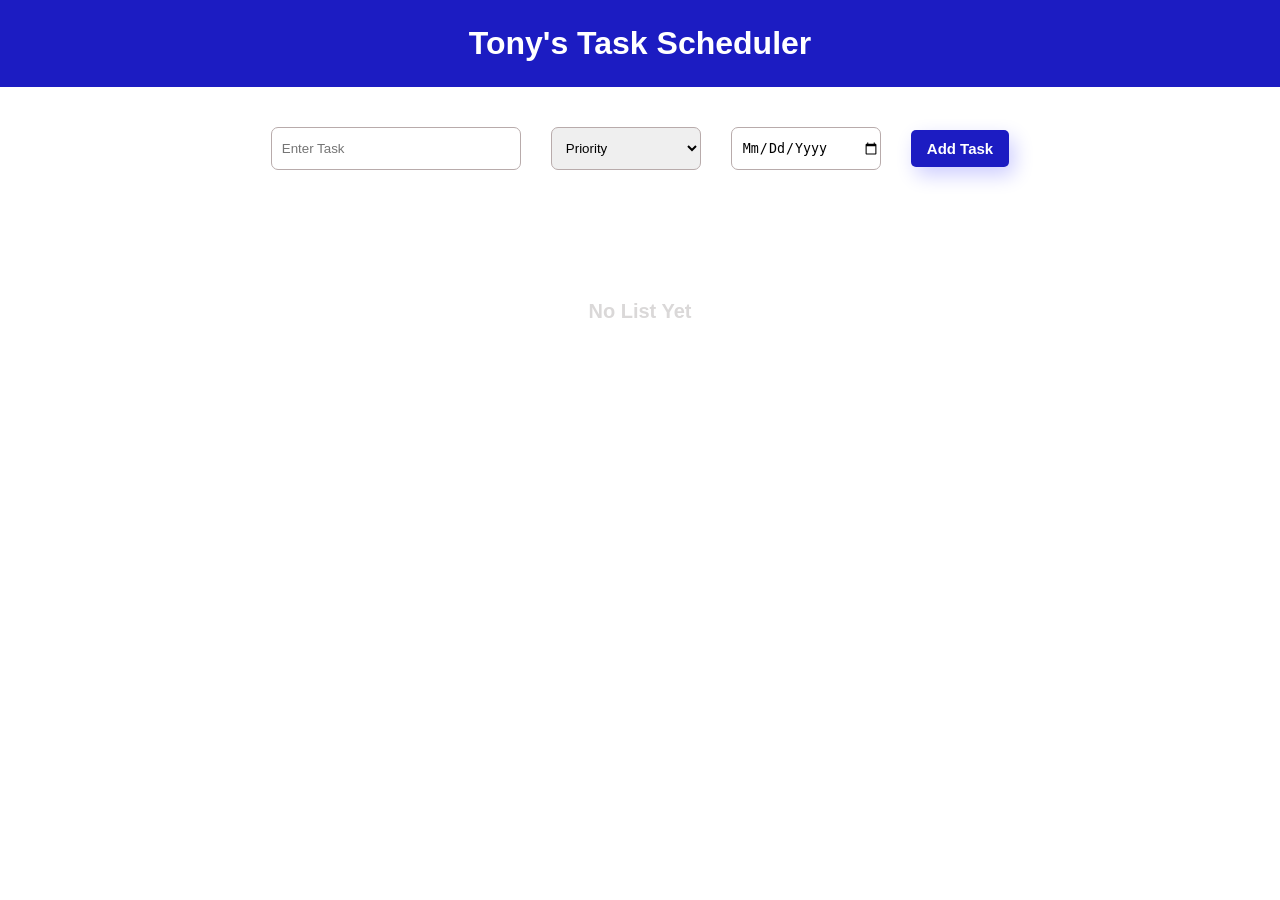
<file: to.html>
<!DOCTYPE html>
<html lang="en">
<head>
    <meta charset="UTF-8">
    <meta name="viewport" content="width=device-width, initial-scale=1.0">
    <title>to-do-list</title>
</head>
<link rel="stylesheet" href="css/to.css">
<link rel="stylesheet" href="css/themify-icons/themify-icons.css">
<body>
  <header>
    <h1>tony's task scheduler</h1>
  </header>

  <div class="content">
      <div class="input-task">

          <input type="text" placeholder="enter task" id="input1" required>
      
          <select name="list of tasks" id="top-priority" required>
            <option value="" disabled selected>priority</option>
              <option value="top">top</option>
              <option value="least">least</option>
          </select>
          
          <input type="date" id="input2" required>

        <input type="submit" value="add task" id="btn1" onclick="
          displayingHtml()
        ">
    </div>

    <p class="empty-input"></p>
    
    <div class="container"></div>

    <p class="empty-message"></p>
  </div>

   <script src="script/todolist.js"></script>  
</body>
</html>
</file>
<file: css/style.css>
*{
    margin: 0px;
    padding: 0px;
    box-sizing: border-box;
    list-style: none;
}

@font-face{
    font-family:'urbanist';
    src:url('../font/Urbanist/Urbanist-VariableFont_wght.ttf') format('truetype');
    font-weight: 100 900;
    font-style: normal italic;
    font-display: swap;
}

body, html{
   overflow-x: scroll; 
}
body{
    font-size: 20px;
    text-transform: capitalize;
     overflow: auto;
     font-family: 'urbanist', sans-serif;
}

header h1{
    background-color: rgb(28, 28, 194);
    width: 100%;
    text-align: center;
    color: white;
    padding: 25px;
    font-size: clamp(1.2rem, 4vw, 2rem);
}

.content{
    width: 100%;
    max-width: 80%;
    margin: 40px auto;
     /* overflow: auto; */
}
.input-task{
    display: flex;
    gap: 1.5em;
    margin-bottom: 40px;
    flex-wrap: wrap;
    justify-content: center;
}

input, select{
padding-left: 10px;
text-transform: capitalize;
border: 1px solid rgb(184, 171, 171);
border-radius: 7px;
}
 #input1{
    width:250px ;
    height: 43px;
}
#input2{
    width: 150px;
    height: 43px;
}
select{
    width: 150px;
    height:43px ;
}
#btn1{
    background: rgb(28, 28, 194);
    padding: 10px 16px;
    color: white;
    border-radius: 5px;
    border: none;
    align-self: center;
    font-size: 15px;
    font-weight: bold;
    transition: all .2s ease;
    border: none;
    box-shadow: 5px 8px 20px hsla(240, 100%, 50%, 0.2);
}

#btn1:hover{
    transform: scale(1.03);
    opacity:0.8;
}

.container{
    width: 100%;
    border-radius: 10px;
    padding: 10px;
    box-shadow: 0px 0px 8px rgba(0,0,0,0.2);
    display: flex;
    flex-direction: column;
    gap: 1rem;
     overflow: auto;
}

.container .tasks{
    display: grid;
    grid-template-columns: 1fr 1fr 1fr auto;
    grid-template-rows: repeat(1, auto);
    align-items: center;
    background-color: rgb(240, 240, 240);
    padding: 10px;
    border-radius: 6px;
    font-size: clamp(14px, 5vw, 18x);
    gap: 2em;
}

span{
    align-self: center;
}

.name{
    text-align: center;
}


.empty-message{
    text-align: center;
    font-size: 20px;
    color: rgb(218, 216, 216);
    font-weight: 550;
    padding-block: 70px;
}

.empty-input{
    text-align: center;
    color: red;
    font-size: 18px;
    padding:10px;
}
button{
    background-color: rgb(190, 38, 38);
    color: white;
    padding: 10px 16px;
    border: none;
    border-radius: 4px;
    font-size: 15px;
    font-weight: 600;
    transition: all .2s ease;
}

button:hover{
    opacity: 0.8;
    transform: scale(1.03);
}

button:active{
    transform: scale(0.8);
    background-color: rgb(124, 19, 19);
}

@media (max-width:800px) {

    .content{
       max-width: 90%; 
    }
   .container .tasks{
    grid-template-columns:repeat(2, auto);
    justify-content: space-between;
    row-gap: 1em;
   }
}

@media (max-width:500px) {
     .container .tasks{
     grid-template-columns:repeat(2, 1fr);
    grid-template-rows:repeat(3, auto);
    row-gap: 1em;
   }

  .name{
    grid-column: 1/3;
    justify-self: center;
    
  } 
  
  .deadline{
    justify-self: end;
  }
  button{
    grid-column: 1/3;
    grid-row: 3/4;
    /* display: block; */
  }
}
</file>
<file: css/themify-icons/themify-icons.css>
@font-face {
	font-family: 'themify';
	src:url('fonts/themify.eot?-fvbane');
	src:url('fonts/themify.eot?#iefix-fvbane') format('embedded-opentype'),
		url('fonts/themify.woff?-fvbane') format('woff'),
		url('fonts/themify.ttf?-fvbane') format('truetype'),
		url('fonts/themify.svg?-fvbane#themify') format('svg');
	font-weight: normal;
	font-style: normal;
}

[class^="ti-"], [class*=" ti-"] {
	font-family: 'themify';
	speak: none;
	font-style: normal;
	font-weight: normal;
	font-variant: normal;
	text-transform: none;
	line-height: 1;

	/* Better Font Rendering =========== */
	-webkit-font-smoothing: antialiased;
	-moz-osx-font-smoothing: grayscale;
}

.ti-wand:before {
	content: "\e600";
}
.ti-volume:before {
	content: "\e601";
}
.ti-user:before {
	content: "\e602";
}
.ti-unlock:before {
	content: "\e603";
}
.ti-unlink:before {
	content: "\e604";
}
.ti-trash:before {
	content: "\e605";
}
.ti-thought:before {
	content: "\e606";
}
.ti-target:before {
	content: "\e607";
}
.ti-tag:before {
	content: "\e608";
}
.ti-tablet:before {
	content: "\e609";
}
.ti-star:before {
	content: "\e60a";
}
.ti-spray:before {
	content: "\e60b";
}
.ti-signal:before {
	content: "\e60c";
}
.ti-shopping-cart:before {
	content: "\e60d";
}
.ti-shopping-cart-full:before {
	content: "\e60e";
}
.ti-settings:before {
	content: "\e60f";
}
.ti-search:before {
	content: "\e610";
}
.ti-zoom-in:before {
	content: "\e611";
}
.ti-zoom-out:before {
	content: "\e612";
}
.ti-cut:before {
	content: "\e613";
}
.ti-ruler:before {
	content: "\e614";
}
.ti-ruler-pencil:before {
	content: "\e615";
}
.ti-ruler-alt:before {
	content: "\e616";
}
.ti-bookmark:before {
	content: "\e617";
}
.ti-bookmark-alt:before {
	content: "\e618";
}
.ti-reload:before {
	content: "\e619";
}
.ti-plus:before {
	content: "\e61a";
}
.ti-pin:before {
	content: "\e61b";
}
.ti-pencil:before {
	content: "\e61c";
}
.ti-pencil-alt:before {
	content: "\e61d";
}
.ti-paint-roller:before {
	content: "\e61e";
}
.ti-paint-bucket:before {
	content: "\e61f";
}
.ti-na:before {
	content: "\e620";
}
.ti-mobile:before {
	content: "\e621";
}
.ti-minus:before {
	content: "\e622";
}
.ti-medall:before {
	content: "\e623";
}
.ti-medall-alt:before {
	content: "\e624";
}
.ti-marker:before {
	content: "\e625";
}
.ti-marker-alt:before {
	content: "\e626";
}
.ti-arrow-up:before {
	content: "\e627";
}
.ti-arrow-right:before {
	content: "\e628";
}
.ti-arrow-left:before {
	content: "\e629";
}
.ti-arrow-down:before {
	content: "\e62a";
}
.ti-lock:before {
	content: "\e62b";
}
.ti-location-arrow:before {
	content: "\e62c";
}
.ti-link:before {
	content: "\e62d";
}
.ti-layout:before {
	content: "\e62e";
}
.ti-layers:before {
	content: "\e62f";
}
.ti-layers-alt:before {
	content: "\e630";
}
.ti-key:before {
	content: "\e631";
}
.ti-import:before {
	content: "\e632";
}
.ti-image:before {
	content: "\e633";
}
.ti-heart:before {
	content: "\e634";
}
.ti-heart-broken:before {
	content: "\e635";
}
.ti-hand-stop:before {
	content: "\e636";
}
.ti-hand-open:before {
	content: "\e637";
}
.ti-hand-drag:before {
	content: "\e638";
}
.ti-folder:before {
	content: "\e639";
}
.ti-flag:before {
	content: "\e63a";
}
.ti-flag-alt:before {
	content: "\e63b";
}
.ti-flag-alt-2:before {
	content: "\e63c";
}
.ti-eye:before {
	content: "\e63d";
}
.ti-export:before {
	content: "\e63e";
}
.ti-exchange-vertical:before {
	content: "\e63f";
}
.ti-desktop:before {
	content: "\e640";
}
.ti-cup:before {
	content: "\e641";
}
.ti-crown:before {
	content: "\e642";
}
.ti-comments:before {
	content: "\e643";
}
.ti-comment:before {
	content: "\e644";
}
.ti-comment-alt:before {
	content: "\e645";
}
.ti-close:before {
	content: "\e646";
}
.ti-clip:before {
	content: "\e647";
}
.ti-angle-up:before {
	content: "\e648";
}
.ti-angle-right:before {
	content: "\e649";
}
.ti-angle-left:before {
	content: "\e64a";
}
.ti-angle-down:before {
	content: "\e64b";
}
.ti-check:before {
	content: "\e64c";
}
.ti-check-box:before {
	content: "\e64d";
}
.ti-camera:before {
	content: "\e64e";
}
.ti-announcement:before {
	content: "\e64f";
}
.ti-brush:before {
	content: "\e650";
}
.ti-briefcase:before {
	content: "\e651";
}
.ti-bolt:before {
	content: "\e652";
}
.ti-bolt-alt:before {
	content: "\e653";
}
.ti-blackboard:before {
	content: "\e654";
}
.ti-bag:before {
	content: "\e655";
}
.ti-move:before {
	content: "\e656";
}
.ti-arrows-vertical:before {
	content: "\e657";
}
.ti-arrows-horizontal:before {
	content: "\e658";
}
.ti-fullscreen:before {
	content: "\e659";
}
.ti-arrow-top-right:before {
	content: "\e65a";
}
.ti-arrow-top-left:before {
	content: "\e65b";
}
.ti-arrow-circle-up:before {
	content: "\e65c";
}
.ti-arrow-circle-right:before {
	content: "\e65d";
}
.ti-arrow-circle-left:before {
	content: "\e65e";
}
.ti-arrow-circle-down:before {
	content: "\e65f";
}
.ti-angle-double-up:before {
	content: "\e660";
}
.ti-angle-double-right:before {
	content: "\e661";
}
.ti-angle-double-left:before {
	content: "\e662";
}
.ti-angle-double-down:before {
	content: "\e663";
}
.ti-zip:before {
	content: "\e664";
}
.ti-world:before {
	content: "\e665";
}
.ti-wheelchair:before {
	content: "\e666";
}
.ti-view-list:before {
	content: "\e667";
}
.ti-view-list-alt:before {
	content: "\e668";
}
.ti-view-grid:before {
	content: "\e669";
}
.ti-uppercase:before {
	content: "\e66a";
}
.ti-upload:before {
	content: "\e66b";
}
.ti-underline:before {
	content: "\e66c";
}
.ti-truck:before {
	content: "\e66d";
}
.ti-timer:before {
	content: "\e66e";
}
.ti-ticket:before {
	content: "\e66f";
}
.ti-thumb-up:before {
	content: "\e670";
}
.ti-thumb-down:before {
	content: "\e671";
}
.ti-text:before {
	content: "\e672";
}
.ti-stats-up:before {
	content: "\e673";
}
.ti-stats-down:before {
	content: "\e674";
}
.ti-split-v:before {
	content: "\e675";
}
.ti-split-h:before {
	content: "\e676";
}
.ti-smallcap:before {
	content: "\e677";
}
.ti-shine:before {
	content: "\e678";
}
.ti-shift-right:before {
	content: "\e679";
}
.ti-shift-left:before {
	content: "\e67a";
}
.ti-shield:before {
	content: "\e67b";
}
.ti-notepad:before {
	content: "\e67c";
}
.ti-server:before {
	content: "\e67d";
}
.ti-quote-right:before {
	content: "\e67e";
}
.ti-quote-left:before {
	content: "\e67f";
}
.ti-pulse:before {
	content: "\e680";
}
.ti-printer:before {
	content: "\e681";
}
.ti-power-off:before {
	content: "\e682";
}
.ti-plug:before {
	content: "\e683";
}
.ti-pie-chart:before {
	content: "\e684";
}
.ti-paragraph:before {
	content: "\e685";
}
.ti-panel:before {
	content: "\e686";
}
.ti-package:before {
	content: "\e687";
}
.ti-music:before {
	content: "\e688";
}
.ti-music-alt:before {
	content: "\e689";
}
.ti-mouse:before {
	content: "\e68a";
}
.ti-mouse-alt:before {
	content: "\e68b";
}
.ti-money:before {
	content: "\e68c";
}
.ti-microphone:before {
	content: "\e68d";
}
.ti-menu:before {
	content: "\e68e";
}
.ti-menu-alt:before {
	content: "\e68f";
}
.ti-map:before {
	content: "\e690";
}
.ti-map-alt:before {
	content: "\e691";
}
.ti-loop:before {
	content: "\e692";
}
.ti-location-pin:before {
	content: "\e693";
}
.ti-list:before {
	content: "\e694";
}
.ti-light-bulb:before {
	content: "\e695";
}
.ti-Italic:before {
	content: "\e696";
}
.ti-info:before {
	content: "\e697";
}
.ti-infinite:before {
	content: "\e698";
}
.ti-id-badge:before {
	content: "\e699";
}
.ti-hummer:before {
	content: "\e69a";
}
.ti-home:before {
	content: "\e69b";
}
.ti-help:before {
	content: "\e69c";
}
.ti-headphone:before {
	content: "\e69d";
}
.ti-harddrives:before {
	content: "\e69e";
}
.ti-harddrive:before {
	content: "\e69f";
}
.ti-gift:before {
	content: "\e6a0";
}
.ti-game:before {
	content: "\e6a1";
}
.ti-filter:before {
	content: "\e6a2";
}
.ti-files:before {
	content: "\e6a3";
}
.ti-file:before {
	content: "\e6a4";
}
.ti-eraser:before {
	content: "\e6a5";
}
.ti-envelope:before {
	content: "\e6a6";
}
.ti-download:before {
	content: "\e6a7";
}
.ti-direction:before {
	content: "\e6a8";
}
.ti-direction-alt:before {
	content: "\e6a9";
}
.ti-dashboard:before {
	content: "\e6aa";
}
.ti-control-stop:before {
	content: "\e6ab";
}
.ti-control-shuffle:before {
	content: "\e6ac";
}
.ti-control-play:before {
	content: "\e6ad";
}
.ti-control-pause:before {
	content: "\e6ae";
}
.ti-control-forward:before {
	content: "\e6af";
}
.ti-control-backward:before {
	content: "\e6b0";
}
.ti-cloud:before {
	content: "\e6b1";
}
.ti-cloud-up:before {
	content: "\e6b2";
}
.ti-cloud-down:before {
	content: "\e6b3";
}
.ti-clipboard:before {
	content: "\e6b4";
}
.ti-car:before {
	content: "\e6b5";
}
.ti-calendar:before {
	content: "\e6b6";
}
.ti-book:before {
	content: "\e6b7";
}
.ti-bell:before {
	content: "\e6b8";
}
.ti-basketball:before {
	content: "\e6b9";
}
.ti-bar-chart:before {
	content: "\e6ba";
}
.ti-bar-chart-alt:before {
	content: "\e6bb";
}
.ti-back-right:before {
	content: "\e6bc";
}
.ti-back-left:before {
	content: "\e6bd";
}
.ti-arrows-corner:before {
	content: "\e6be";
}
.ti-archive:before {
	content: "\e6bf";
}
.ti-anchor:before {
	content: "\e6c0";
}
.ti-align-right:before {
	content: "\e6c1";
}
.ti-align-left:before {
	content: "\e6c2";
}
.ti-align-justify:before {
	content: "\e6c3";
}
.ti-align-center:before {
	content: "\e6c4";
}
.ti-alert:before {
	content: "\e6c5";
}
.ti-alarm-clock:before {
	content: "\e6c6";
}
.ti-agenda:before {
	content: "\e6c7";
}
.ti-write:before {
	content: "\e6c8";
}
.ti-window:before {
	content: "\e6c9";
}
.ti-widgetized:before {
	content: "\e6ca";
}
.ti-widget:before {
	content: "\e6cb";
}
.ti-widget-alt:before {
	content: "\e6cc";
}
.ti-wallet:before {
	content: "\e6cd";
}
.ti-video-clapper:before {
	content: "\e6ce";
}
.ti-video-camera:before {
	content: "\e6cf";
}
.ti-vector:before {
	content: "\e6d0";
}
.ti-themify-logo:before {
	content: "\e6d1";
}
.ti-themify-favicon:before {
	content: "\e6d2";
}
.ti-themify-favicon-alt:before {
	content: "\e6d3";
}
.ti-support:before {
	content: "\e6d4";
}
.ti-stamp:before {
	content: "\e6d5";
}
.ti-split-v-alt:before {
	content: "\e6d6";
}
.ti-slice:before {
	content: "\e6d7";
}
.ti-shortcode:before {
	content: "\e6d8";
}
.ti-shift-right-alt:before {
	content: "\e6d9";
}
.ti-shift-left-alt:before {
	content: "\e6da";
}
.ti-ruler-alt-2:before {
	content: "\e6db";
}
.ti-receipt:before {
	content: "\e6dc";
}
.ti-pin2:before {
	content: "\e6dd";
}
.ti-pin-alt:before {
	content: "\e6de";
}
.ti-pencil-alt2:before {
	content: "\e6df";
}
.ti-palette:before {
	content: "\e6e0";
}
.ti-more:before {
	content: "\e6e1";
}
.ti-more-alt:before {
	content: "\e6e2";
}
.ti-microphone-alt:before {
	content: "\e6e3";
}
.ti-magnet:before {
	content: "\e6e4";
}
.ti-line-double:before {
	content: "\e6e5";
}
.ti-line-dotted:before {
	content: "\e6e6";
}
.ti-line-dashed:before {
	content: "\e6e7";
}
.ti-layout-width-full:before {
	content: "\e6e8";
}
.ti-layout-width-default:before {
	content: "\e6e9";
}
.ti-layout-width-default-alt:before {
	content: "\e6ea";
}
.ti-layout-tab:before {
	content: "\e6eb";
}
.ti-layout-tab-window:before {
	content: "\e6ec";
}
.ti-layout-tab-v:before {
	content: "\e6ed";
}
.ti-layout-tab-min:before {
	content: "\e6ee";
}
.ti-layout-slider:before {
	content: "\e6ef";
}
.ti-layout-slider-alt:before {
	content: "\e6f0";
}
.ti-layout-sidebar-right:before {
	content: "\e6f1";
}
.ti-layout-sidebar-none:before {
	content: "\e6f2";
}
.ti-layout-sidebar-left:before {
	content: "\e6f3";
}
.ti-layout-placeholder:before {
	content: "\e6f4";
}
.ti-layout-menu:before {
	content: "\e6f5";
}
.ti-layout-menu-v:before {
	content: "\e6f6";
}
.ti-layout-menu-separated:before {
	content: "\e6f7";
}
.ti-layout-menu-full:before {
	content: "\e6f8";
}
.ti-layout-media-right-alt:before {
	content: "\e6f9";
}
.ti-layout-media-right:before {
	content: "\e6fa";
}
.ti-layout-media-overlay:before {
	content: "\e6fb";
}
.ti-layout-media-overlay-alt:before {
	content: "\e6fc";
}
.ti-layout-media-overlay-alt-2:before {
	content: "\e6fd";
}
.ti-layout-media-left-alt:before {
	content: "\e6fe";
}
.ti-layout-media-left:before {
	content: "\e6ff";
}
.ti-layout-media-center-alt:before {
	content: "\e700";
}
.ti-layout-media-center:before {
	content: "\e701";
}
.ti-layout-list-thumb:before {
	content: "\e702";
}
.ti-layout-list-thumb-alt:before {
	content: "\e703";
}
.ti-layout-list-post:before {
	content: "\e704";
}
.ti-layout-list-large-image:before {
	content: "\e705";
}
.ti-layout-line-solid:before {
	content: "\e706";
}
.ti-layout-grid4:before {
	content: "\e707";
}
.ti-layout-grid3:before {
	content: "\e708";
}
.ti-layout-grid2:before {
	content: "\e709";
}
.ti-layout-grid2-thumb:before {
	content: "\e70a";
}
.ti-layout-cta-right:before {
	content: "\e70b";
}
.ti-layout-cta-left:before {
	content: "\e70c";
}
.ti-layout-cta-center:before {
	content: "\e70d";
}
.ti-layout-cta-btn-right:before {
	content: "\e70e";
}
.ti-layout-cta-btn-left:before {
	content: "\e70f";
}
.ti-layout-column4:before {
	content: "\e710";
}
.ti-layout-column3:before {
	content: "\e711";
}
.ti-layout-column2:before {
	content: "\e712";
}
.ti-layout-accordion-separated:before {
	content: "\e713";
}
.ti-layout-accordion-merged:before {
	content: "\e714";
}
.ti-layout-accordion-list:before {
	content: "\e715";
}
.ti-ink-pen:before {
	content: "\e716";
}
.ti-info-alt:before {
	content: "\e717";
}
.ti-help-alt:before {
	content: "\e718";
}
.ti-headphone-alt:before {
	content: "\e719";
}
.ti-hand-point-up:before {
	content: "\e71a";
}
.ti-hand-point-right:before {
	content: "\e71b";
}
.ti-hand-point-left:before {
	content: "\e71c";
}
.ti-hand-point-down:before {
	content: "\e71d";
}
.ti-gallery:before {
	content: "\e71e";
}
.ti-face-smile:before {
	content: "\e71f";
}
.ti-face-sad:before {
	content: "\e720";
}
.ti-credit-card:before {
	content: "\e721";
}
.ti-control-skip-forward:before {
	content: "\e722";
}
.ti-control-skip-backward:before {
	content: "\e723";
}
.ti-control-record:before {
	content: "\e724";
}
.ti-control-eject:before {
	content: "\e725";
}
.ti-comments-smiley:before {
	content: "\e726";
}
.ti-brush-alt:before {
	content: "\e727";
}
.ti-youtube:before {
	content: "\e728";
}
.ti-vimeo:before {
	content: "\e729";
}
.ti-twitter:before {
	content: "\e72a";
}
.ti-time:before {
	content: "\e72b";
}
.ti-tumblr:before {
	content: "\e72c";
}
.ti-skype:before {
	content: "\e72d";
}
.ti-share:before {
	content: "\e72e";
}
.ti-share-alt:before {
	content: "\e72f";
}
.ti-rocket:before {
	content: "\e730";
}
.ti-pinterest:before {
	content: "\e731";
}
.ti-new-window:before {
	content: "\e732";
}
.ti-microsoft:before {
	content: "\e733";
}
.ti-list-ol:before {
	content: "\e734";
}
.ti-linkedin:before {
	content: "\e735";
}
.ti-layout-sidebar-2:before {
	content: "\e736";
}
.ti-layout-grid4-alt:before {
	content: "\e737";
}
.ti-layout-grid3-alt:before {
	content: "\e738";
}
.ti-layout-grid2-alt:before {
	content: "\e739";
}
.ti-layout-column4-alt:before {
	content: "\e73a";
}
.ti-layout-column3-alt:before {
	content: "\e73b";
}
.ti-layout-column2-alt:before {
	content: "\e73c";
}
.ti-instagram:before {
	content: "\e73d";
}
.ti-google:before {
	content: "\e73e";
}
.ti-github:before {
	content: "\e73f";
}
.ti-flickr:before {
	content: "\e740";
}
.ti-facebook:before {
	content: "\e741";
}
.ti-dropbox:before {
	content: "\e742";
}
.ti-dribbble:before {
	content: "\e743";
}
.ti-apple:before {
	content: "\e744";
}
.ti-android:before {
	content: "\e745";
}
.ti-save:before {
	content: "\e746";
}
.ti-save-alt:before {
	content: "\e747";
}
.ti-yahoo:before {
	content: "\e748";
}
.ti-wordpress:before {
	content: "\e749";
}
.ti-vimeo-alt:before {
	content: "\e74a";
}
.ti-twitter-alt:before {
	content: "\e74b";
}
.ti-tumblr-alt:before {
	content: "\e74c";
}
.ti-trello:before {
	content: "\e74d";
}
.ti-stack-overflow:before {
	content: "\e74e";
}
.ti-soundcloud:before {
	content: "\e74f";
}
.ti-sharethis:before {
	content: "\e750";
}
.ti-sharethis-alt:before {
	content: "\e751";
}
.ti-reddit:before {
	content: "\e752";
}
.ti-pinterest-alt:before {
	content: "\e753";
}
.ti-microsoft-alt:before {
	content: "\e754";
}
.ti-linux:before {
	content: "\e755";
}
.ti-jsfiddle:before {
	content: "\e756";
}
.ti-joomla:before {
	content: "\e757";
}
.ti-html5:before {
	content: "\e758";
}
.ti-flickr-alt:before {
	content: "\e759";
}
.ti-email:before {
	content: "\e75a";
}
.ti-drupal:before {
	content: "\e75b";
}
.ti-dropbox-alt:before {
	content: "\e75c";
}
.ti-css3:before {
	content: "\e75d";
}
.ti-rss:before {
	content: "\e75e";
}
.ti-rss-alt:before {
	content: "\e75f";
}
</file>
<file: css/themify-icons/demo-files/demo.css>
body {
	font: normal 1em/1.5em Arial, Helvetica, sans-serif;
	max-width: 90%;
	margin: 30px auto 0;
}
h1, h3 {
	font-weight: normal;
}
h3 {
	font-size: 1.4;
	text-transform: uppercase;
	letter-spacing: 1px;
}

.icon-section {
	margin: 0 0 3em;
	clear: both;
	overflow: hidden;
}
.icon-container {
	width: 240px; 
	padding: .7em 0;
	float: left; 
	position: relative;
	text-align: left;
}
.icon-container [class^="ti-"], 
.icon-container [class*=" ti-"] {
	color: #000;
	position: absolute;
	margin-top: 3px;
	transition: .3s;
}
.icon-container:hover [class^="ti-"],
.icon-container:hover [class*=" ti-"] {
	font-size: 2.2em;
	margin-top: -5px;
}
.icon-container:hover .icon-name {
	color: #000;
}
.icon-name {
	color: #aaa;
	margin-left: 35px;
	font-size: .8em;
	transition: .3s;
}
.icon-container:hover .icon-name {
	margin-left: 45px;
}
</file>
<file: css/themify-icons/ie7/ie7.css>
.ti-wand {
	*zoom: expression(this.runtimeStyle['zoom'] = '1', this.innerHTML = '&#xe600;');
}
.ti-volume {
	*zoom: expression(this.runtimeStyle['zoom'] = '1', this.innerHTML = '&#xe601;');
}
.ti-user {
	*zoom: expression(this.runtimeStyle['zoom'] = '1', this.innerHTML = '&#xe602;');
}
.ti-unlock {
	*zoom: expression(this.runtimeStyle['zoom'] = '1', this.innerHTML = '&#xe603;');
}
.ti-unlink {
	*zoom: expression(this.runtimeStyle['zoom'] = '1', this.innerHTML = '&#xe604;');
}
.ti-trash {
	*zoom: expression(this.runtimeStyle['zoom'] = '1', this.innerHTML = '&#xe605;');
}
.ti-thought {
	*zoom: expression(this.runtimeStyle['zoom'] = '1', this.innerHTML = '&#xe606;');
}
.ti-target {
	*zoom: expression(this.runtimeStyle['zoom'] = '1', this.innerHTML = '&#xe607;');
}
.ti-tag {
	*zoom: expression(this.runtimeStyle['zoom'] = '1', this.innerHTML = '&#xe608;');
}
.ti-tablet {
	*zoom: expression(this.runtimeStyle['zoom'] = '1', this.innerHTML = '&#xe609;');
}
.ti-star {
	*zoom: expression(this.runtimeStyle['zoom'] = '1', this.innerHTML = '&#xe60a;');
}
.ti-spray {
	*zoom: expression(this.runtimeStyle['zoom'] = '1', this.innerHTML = '&#xe60b;');
}
.ti-signal {
	*zoom: expression(this.runtimeStyle['zoom'] = '1', this.innerHTML = '&#xe60c;');
}
.ti-shopping-cart {
	*zoom: expression(this.runtimeStyle['zoom'] = '1', this.innerHTML = '&#xe60d;');
}
.ti-shopping-cart-full {
	*zoom: expression(this.runtimeStyle['zoom'] = '1', this.innerHTML = '&#xe60e;');
}
.ti-settings {
	*zoom: expression(this.runtimeStyle['zoom'] = '1', this.innerHTML = '&#xe60f;');
}
.ti-search {
	*zoom: expression(this.runtimeStyle['zoom'] = '1', this.innerHTML = '&#xe610;');
}
.ti-zoom-in {
	*zoom: expression(this.runtimeStyle['zoom'] = '1', this.innerHTML = '&#xe611;');
}
.ti-zoom-out {
	*zoom: expression(this.runtimeStyle['zoom'] = '1', this.innerHTML = '&#xe612;');
}
.ti-cut {
	*zoom: expression(this.runtimeStyle['zoom'] = '1', this.innerHTML = '&#xe613;');
}
.ti-ruler {
	*zoom: expression(this.runtimeStyle['zoom'] = '1', this.innerHTML = '&#xe614;');
}
.ti-ruler-pencil {
	*zoom: expression(this.runtimeStyle['zoom'] = '1', this.innerHTML = '&#xe615;');
}
.ti-ruler-alt {
	*zoom: expression(this.runtimeStyle['zoom'] = '1', this.innerHTML = '&#xe616;');
}
.ti-bookmark {
	*zoom: expression(this.runtimeStyle['zoom'] = '1', this.innerHTML = '&#xe617;');
}
.ti-bookmark-alt {
	*zoom: expression(this.runtimeStyle['zoom'] = '1', this.innerHTML = '&#xe618;');
}
.ti-reload {
	*zoom: expression(this.runtimeStyle['zoom'] = '1', this.innerHTML = '&#xe619;');
}
.ti-plus {
	*zoom: expression(this.runtimeStyle['zoom'] = '1', this.innerHTML = '&#xe61a;');
}
.ti-pin {
	*zoom: expression(this.runtimeStyle['zoom'] = '1', this.innerHTML = '&#xe61b;');
}
.ti-pencil {
	*zoom: expression(this.runtimeStyle['zoom'] = '1', this.innerHTML = '&#xe61c;');
}
.ti-pencil-alt {
	*zoom: expression(this.runtimeStyle['zoom'] = '1', this.innerHTML = '&#xe61d;');
}
.ti-paint-roller {
	*zoom: expression(this.runtimeStyle['zoom'] = '1', this.innerHTML = '&#xe61e;');
}
.ti-paint-bucket {
	*zoom: expression(this.runtimeStyle['zoom'] = '1', this.innerHTML = '&#xe61f;');
}
.ti-na {
	*zoom: expression(this.runtimeStyle['zoom'] = '1', this.innerHTML = '&#xe620;');
}
.ti-mobile {
	*zoom: expression(this.runtimeStyle['zoom'] = '1', this.innerHTML = '&#xe621;');
}
.ti-minus {
	*zoom: expression(this.runtimeStyle['zoom'] = '1', this.innerHTML = '&#xe622;');
}
.ti-medall {
	*zoom: expression(this.runtimeStyle['zoom'] = '1', this.innerHTML = '&#xe623;');
}
.ti-medall-alt {
	*zoom: expression(this.runtimeStyle['zoom'] = '1', this.innerHTML = '&#xe624;');
}
.ti-marker {
	*zoom: expression(this.runtimeStyle['zoom'] = '1', this.innerHTML = '&#xe625;');
}
.ti-marker-alt {
	*zoom: expression(this.runtimeStyle['zoom'] = '1', this.innerHTML = '&#xe626;');
}
.ti-arrow-up {
	*zoom: expression(this.runtimeStyle['zoom'] = '1', this.innerHTML = '&#xe627;');
}
.ti-arrow-right {
	*zoom: expression(this.runtimeStyle['zoom'] = '1', this.innerHTML = '&#xe628;');
}
.ti-arrow-left {
	*zoom: expression(this.runtimeStyle['zoom'] = '1', this.innerHTML = '&#xe629;');
}
.ti-arrow-down {
	*zoom: expression(this.runtimeStyle['zoom'] = '1', this.innerHTML = '&#xe62a;');
}
.ti-lock {
	*zoom: expression(this.runtimeStyle['zoom'] = '1', this.innerHTML = '&#xe62b;');
}
.ti-location-arrow {
	*zoom: expression(this.runtimeStyle['zoom'] = '1', this.innerHTML = '&#xe62c;');
}
.ti-link {
	*zoom: expression(this.runtimeStyle['zoom'] = '1', this.innerHTML = '&#xe62d;');
}
.ti-layout {
	*zoom: expression(this.runtimeStyle['zoom'] = '1', this.innerHTML = '&#xe62e;');
}
.ti-layers {
	*zoom: expression(this.runtimeStyle['zoom'] = '1', this.innerHTML = '&#xe62f;');
}
.ti-layers-alt {
	*zoom: expression(this.runtimeStyle['zoom'] = '1', this.innerHTML = '&#xe630;');
}
.ti-key {
	*zoom: expression(this.runtimeStyle['zoom'] = '1', this.innerHTML = '&#xe631;');
}
.ti-import {
	*zoom: expression(this.runtimeStyle['zoom'] = '1', this.innerHTML = '&#xe632;');
}
.ti-image {
	*zoom: expression(this.runtimeStyle['zoom'] = '1', this.innerHTML = '&#xe633;');
}
.ti-heart {
	*zoom: expression(this.runtimeStyle['zoom'] = '1', this.innerHTML = '&#xe634;');
}
.ti-heart-broken {
	*zoom: expression(this.runtimeStyle['zoom'] = '1', this.innerHTML = '&#xe635;');
}
.ti-hand-stop {
	*zoom: expression(this.runtimeStyle['zoom'] = '1', this.innerHTML = '&#xe636;');
}
.ti-hand-open {
	*zoom: expression(this.runtimeStyle['zoom'] = '1', this.innerHTML = '&#xe637;');
}
.ti-hand-drag {
	*zoom: expression(this.runtimeStyle['zoom'] = '1', this.innerHTML = '&#xe638;');
}
.ti-folder {
	*zoom: expression(this.runtimeStyle['zoom'] = '1', this.innerHTML = '&#xe639;');
}
.ti-flag {
	*zoom: expression(this.runtimeStyle['zoom'] = '1', this.innerHTML = '&#xe63a;');
}
.ti-flag-alt {
	*zoom: expression(this.runtimeStyle['zoom'] = '1', this.innerHTML = '&#xe63b;');
}
.ti-flag-alt-2 {
	*zoom: expression(this.runtimeStyle['zoom'] = '1', this.innerHTML = '&#xe63c;');
}
.ti-eye {
	*zoom: expression(this.runtimeStyle['zoom'] = '1', this.innerHTML = '&#xe63d;');
}
.ti-export {
	*zoom: expression(this.runtimeStyle['zoom'] = '1', this.innerHTML = '&#xe63e;');
}
.ti-exchange-vertical {
	*zoom: expression(this.runtimeStyle['zoom'] = '1', this.innerHTML = '&#xe63f;');
}
.ti-desktop {
	*zoom: expression(this.runtimeStyle['zoom'] = '1', this.innerHTML = '&#xe640;');
}
.ti-cup {
	*zoom: expression(this.runtimeStyle['zoom'] = '1', this.innerHTML = '&#xe641;');
}
.ti-crown {
	*zoom: expression(this.runtimeStyle['zoom'] = '1', this.innerHTML = '&#xe642;');
}
.ti-comments {
	*zoom: expression(this.runtimeStyle['zoom'] = '1', this.innerHTML = '&#xe643;');
}
.ti-comment {
	*zoom: expression(this.runtimeStyle['zoom'] = '1', this.innerHTML = '&#xe644;');
}
.ti-comment-alt {
	*zoom: expression(this.runtimeStyle['zoom'] = '1', this.innerHTML = '&#xe645;');
}
.ti-close {
	*zoom: expression(this.runtimeStyle['zoom'] = '1', this.innerHTML = '&#xe646;');
}
.ti-clip {
	*zoom: expression(this.runtimeStyle['zoom'] = '1', this.innerHTML = '&#xe647;');
}
.ti-angle-up {
	*zoom: expression(this.runtimeStyle['zoom'] = '1', this.innerHTML = '&#xe648;');
}
.ti-angle-right {
	*zoom: expression(this.runtimeStyle['zoom'] = '1', this.innerHTML = '&#xe649;');
}
.ti-angle-left {
	*zoom: expression(this.runtimeStyle['zoom'] = '1', this.innerHTML = '&#xe64a;');
}
.ti-angle-down {
	*zoom: expression(this.runtimeStyle['zoom'] = '1', this.innerHTML = '&#xe64b;');
}
.ti-check {
	*zoom: expression(this.runtimeStyle['zoom'] = '1', this.innerHTML = '&#xe64c;');
}
.ti-check-box {
	*zoom: expression(this.runtimeStyle['zoom'] = '1', this.innerHTML = '&#xe64d;');
}
.ti-camera {
	*zoom: expression(this.runtimeStyle['zoom'] = '1', this.innerHTML = '&#xe64e;');
}
.ti-announcement {
	*zoom: expression(this.runtimeStyle['zoom'] = '1', this.innerHTML = '&#xe64f;');
}
.ti-brush {
	*zoom: expression(this.runtimeStyle['zoom'] = '1', this.innerHTML = '&#xe650;');
}
.ti-briefcase {
	*zoom: expression(this.runtimeStyle['zoom'] = '1', this.innerHTML = '&#xe651;');
}
.ti-bolt {
	*zoom: expression(this.runtimeStyle['zoom'] = '1', this.innerHTML = '&#xe652;');
}
.ti-bolt-alt {
	*zoom: expression(this.runtimeStyle['zoom'] = '1', this.innerHTML = '&#xe653;');
}
.ti-blackboard {
	*zoom: expression(this.runtimeStyle['zoom'] = '1', this.innerHTML = '&#xe654;');
}
.ti-bag {
	*zoom: expression(this.runtimeStyle['zoom'] = '1', this.innerHTML = '&#xe655;');
}
.ti-move {
	*zoom: expression(this.runtimeStyle['zoom'] = '1', this.innerHTML = '&#xe656;');
}
.ti-arrows-vertical {
	*zoom: expression(this.runtimeStyle['zoom'] = '1', this.innerHTML = '&#xe657;');
}
.ti-arrows-horizontal {
	*zoom: expression(this.runtimeStyle['zoom'] = '1', this.innerHTML = '&#xe658;');
}
.ti-fullscreen {
	*zoom: expression(this.runtimeStyle['zoom'] = '1', this.innerHTML = '&#xe659;');
}
.ti-arrow-top-right {
	*zoom: expression(this.runtimeStyle['zoom'] = '1', this.innerHTML = '&#xe65a;');
}
.ti-arrow-top-left {
	*zoom: expression(this.runtimeStyle['zoom'] = '1', this.innerHTML = '&#xe65b;');
}
.ti-arrow-circle-up {
	*zoom: expression(this.runtimeStyle['zoom'] = '1', this.innerHTML = '&#xe65c;');
}
.ti-arrow-circle-right {
	*zoom: expression(this.runtimeStyle['zoom'] = '1', this.innerHTML = '&#xe65d;');
}
.ti-arrow-circle-left {
	*zoom: expression(this.runtimeStyle['zoom'] = '1', this.innerHTML = '&#xe65e;');
}
.ti-arrow-circle-down {
	*zoom: expression(this.runtimeStyle['zoom'] = '1', this.innerHTML = '&#xe65f;');
}
.ti-angle-double-up {
	*zoom: expression(this.runtimeStyle['zoom'] = '1', this.innerHTML = '&#xe660;');
}
.ti-angle-double-right {
	*zoom: expression(this.runtimeStyle['zoom'] = '1', this.innerHTML = '&#xe661;');
}
.ti-angle-double-left {
	*zoom: expression(this.runtimeStyle['zoom'] = '1', this.innerHTML = '&#xe662;');
}
.ti-angle-double-down {
	*zoom: expression(this.runtimeStyle['zoom'] = '1', this.innerHTML = '&#xe663;');
}
.ti-zip {
	*zoom: expression(this.runtimeStyle['zoom'] = '1', this.innerHTML = '&#xe664;');
}
.ti-world {
	*zoom: expression(this.runtimeStyle['zoom'] = '1', this.innerHTML = '&#xe665;');
}
.ti-wheelchair {
	*zoom: expression(this.runtimeStyle['zoom'] = '1', this.innerHTML = '&#xe666;');
}
.ti-view-list {
	*zoom: expression(this.runtimeStyle['zoom'] = '1', this.innerHTML = '&#xe667;');
}
.ti-view-list-alt {
	*zoom: expression(this.runtimeStyle['zoom'] = '1', this.innerHTML = '&#xe668;');
}
.ti-view-grid {
	*zoom: expression(this.runtimeStyle['zoom'] = '1', this.innerHTML = '&#xe669;');
}
.ti-uppercase {
	*zoom: expression(this.runtimeStyle['zoom'] = '1', this.innerHTML = '&#xe66a;');
}
.ti-upload {
	*zoom: expression(this.runtimeStyle['zoom'] = '1', this.innerHTML = '&#xe66b;');
}
.ti-underline {
	*zoom: expression(this.runtimeStyle['zoom'] = '1', this.innerHTML = '&#xe66c;');
}
.ti-truck {
	*zoom: expression(this.runtimeStyle['zoom'] = '1', this.innerHTML = '&#xe66d;');
}
.ti-timer {
	*zoom: expression(this.runtimeStyle['zoom'] = '1', this.innerHTML = '&#xe66e;');
}
.ti-ticket {
	*zoom: expression(this.runtimeStyle['zoom'] = '1', this.innerHTML = '&#xe66f;');
}
.ti-thumb-up {
	*zoom: expression(this.runtimeStyle['zoom'] = '1', this.innerHTML = '&#xe670;');
}
.ti-thumb-down {
	*zoom: expression(this.runtimeStyle['zoom'] = '1', this.innerHTML = '&#xe671;');
}
.ti-text {
	*zoom: expression(this.runtimeStyle['zoom'] = '1', this.innerHTML = '&#xe672;');
}
.ti-stats-up {
	*zoom: expression(this.runtimeStyle['zoom'] = '1', this.innerHTML = '&#xe673;');
}
.ti-stats-down {
	*zoom: expression(this.runtimeStyle['zoom'] = '1', this.innerHTML = '&#xe674;');
}
.ti-split-v {
	*zoom: expression(this.runtimeStyle['zoom'] = '1', this.innerHTML = '&#xe675;');
}
.ti-split-h {
	*zoom: expression(this.runtimeStyle['zoom'] = '1', this.innerHTML = '&#xe676;');
}
.ti-smallcap {
	*zoom: expression(this.runtimeStyle['zoom'] = '1', this.innerHTML = '&#xe677;');
}
.ti-shine {
	*zoom: expression(this.runtimeStyle['zoom'] = '1', this.innerHTML = '&#xe678;');
}
.ti-shift-right {
	*zoom: expression(this.runtimeStyle['zoom'] = '1', this.innerHTML = '&#xe679;');
}
.ti-shift-left {
	*zoom: expression(this.runtimeStyle['zoom'] = '1', this.innerHTML = '&#xe67a;');
}
.ti-shield {
	*zoom: expression(this.runtimeStyle['zoom'] = '1', this.innerHTML = '&#xe67b;');
}
.ti-notepad {
	*zoom: expression(this.runtimeStyle['zoom'] = '1', this.innerHTML = '&#xe67c;');
}
.ti-server {
	*zoom: expression(this.runtimeStyle['zoom'] = '1', this.innerHTML = '&#xe67d;');
}
.ti-quote-right {
	*zoom: expression(this.runtimeStyle['zoom'] = '1', this.innerHTML = '&#xe67e;');
}
.ti-quote-left {
	*zoom: expression(this.runtimeStyle['zoom'] = '1', this.innerHTML = '&#xe67f;');
}
.ti-pulse {
	*zoom: expression(this.runtimeStyle['zoom'] = '1', this.innerHTML = '&#xe680;');
}
.ti-printer {
	*zoom: expression(this.runtimeStyle['zoom'] = '1', this.innerHTML = '&#xe681;');
}
.ti-power-off {
	*zoom: expression(this.runtimeStyle['zoom'] = '1', this.innerHTML = '&#xe682;');
}
.ti-plug {
	*zoom: expression(this.runtimeStyle['zoom'] = '1', this.innerHTML = '&#xe683;');
}
.ti-pie-chart {
	*zoom: expression(this.runtimeStyle['zoom'] = '1', this.innerHTML = '&#xe684;');
}
.ti-paragraph {
	*zoom: expression(this.runtimeStyle['zoom'] = '1', this.innerHTML = '&#xe685;');
}
.ti-panel {
	*zoom: expression(this.runtimeStyle['zoom'] = '1', this.innerHTML = '&#xe686;');
}
.ti-package {
	*zoom: expression(this.runtimeStyle['zoom'] = '1', this.innerHTML = '&#xe687;');
}
.ti-music {
	*zoom: expression(this.runtimeStyle['zoom'] = '1', this.innerHTML = '&#xe688;');
}
.ti-music-alt {
	*zoom: expression(this.runtimeStyle['zoom'] = '1', this.innerHTML = '&#xe689;');
}
.ti-mouse {
	*zoom: expression(this.runtimeStyle['zoom'] = '1', this.innerHTML = '&#xe68a;');
}
.ti-mouse-alt {
	*zoom: expression(this.runtimeStyle['zoom'] = '1', this.innerHTML = '&#xe68b;');
}
.ti-money {
	*zoom: expression(this.runtimeStyle['zoom'] = '1', this.innerHTML = '&#xe68c;');
}
.ti-microphone {
	*zoom: expression(this.runtimeStyle['zoom'] = '1', this.innerHTML = '&#xe68d;');
}
.ti-menu {
	*zoom: expression(this.runtimeStyle['zoom'] = '1', this.innerHTML = '&#xe68e;');
}
.ti-menu-alt {
	*zoom: expression(this.runtimeStyle['zoom'] = '1', this.innerHTML = '&#xe68f;');
}
.ti-map {
	*zoom: expression(this.runtimeStyle['zoom'] = '1', this.innerHTML = '&#xe690;');
}
.ti-map-alt {
	*zoom: expression(this.runtimeStyle['zoom'] = '1', this.innerHTML = '&#xe691;');
}
.ti-loop {
	*zoom: expression(this.runtimeStyle['zoom'] = '1', this.innerHTML = '&#xe692;');
}
.ti-location-pin {
	*zoom: expression(this.runtimeStyle['zoom'] = '1', this.innerHTML = '&#xe693;');
}
.ti-list {
	*zoom: expression(this.runtimeStyle['zoom'] = '1', this.innerHTML = '&#xe694;');
}
.ti-light-bulb {
	*zoom: expression(this.runtimeStyle['zoom'] = '1', this.innerHTML = '&#xe695;');
}
.ti-Italic {
	*zoom: expression(this.runtimeStyle['zoom'] = '1', this.innerHTML = '&#xe696;');
}
.ti-info {
	*zoom: expression(this.runtimeStyle['zoom'] = '1', this.innerHTML = '&#xe697;');
}
.ti-infinite {
	*zoom: expression(this.runtimeStyle['zoom'] = '1', this.innerHTML = '&#xe698;');
}
.ti-id-badge {
	*zoom: expression(this.runtimeStyle['zoom'] = '1', this.innerHTML = '&#xe699;');
}
.ti-hummer {
	*zoom: expression(this.runtimeStyle['zoom'] = '1', this.innerHTML = '&#xe69a;');
}
.ti-home {
	*zoom: expression(this.runtimeStyle['zoom'] = '1', this.innerHTML = '&#xe69b;');
}
.ti-help {
	*zoom: expression(this.runtimeStyle['zoom'] = '1', this.innerHTML = '&#xe69c;');
}
.ti-headphone {
	*zoom: expression(this.runtimeStyle['zoom'] = '1', this.innerHTML = '&#xe69d;');
}
.ti-harddrives {
	*zoom: expression(this.runtimeStyle['zoom'] = '1', this.innerHTML = '&#xe69e;');
}
.ti-harddrive {
	*zoom: expression(this.runtimeStyle['zoom'] = '1', this.innerHTML = '&#xe69f;');
}
.ti-gift {
	*zoom: expression(this.runtimeStyle['zoom'] = '1', this.innerHTML = '&#xe6a0;');
}
.ti-game {
	*zoom: expression(this.runtimeStyle['zoom'] = '1', this.innerHTML = '&#xe6a1;');
}
.ti-filter {
	*zoom: expression(this.runtimeStyle['zoom'] = '1', this.innerHTML = '&#xe6a2;');
}
.ti-files {
	*zoom: expression(this.runtimeStyle['zoom'] = '1', this.innerHTML = '&#xe6a3;');
}
.ti-file {
	*zoom: expression(this.runtimeStyle['zoom'] = '1', this.innerHTML = '&#xe6a4;');
}
.ti-eraser {
	*zoom: expression(this.runtimeStyle['zoom'] = '1', this.innerHTML = '&#xe6a5;');
}
.ti-envelope {
	*zoom: expression(this.runtimeStyle['zoom'] = '1', this.innerHTML = '&#xe6a6;');
}
.ti-download {
	*zoom: expression(this.runtimeStyle['zoom'] = '1', this.innerHTML = '&#xe6a7;');
}
.ti-direction {
	*zoom: expression(this.runtimeStyle['zoom'] = '1', this.innerHTML = '&#xe6a8;');
}
.ti-direction-alt {
	*zoom: expression(this.runtimeStyle['zoom'] = '1', this.innerHTML = '&#xe6a9;');
}
.ti-dashboard {
	*zoom: expression(this.runtimeStyle['zoom'] = '1', this.innerHTML = '&#xe6aa;');
}
.ti-control-stop {
	*zoom: expression(this.runtimeStyle['zoom'] = '1', this.innerHTML = '&#xe6ab;');
}
.ti-control-shuffle {
	*zoom: expression(this.runtimeStyle['zoom'] = '1', this.innerHTML = '&#xe6ac;');
}
.ti-control-play {
	*zoom: expression(this.runtimeStyle['zoom'] = '1', this.innerHTML = '&#xe6ad;');
}
.ti-control-pause {
	*zoom: expression(this.runtimeStyle['zoom'] = '1', this.innerHTML = '&#xe6ae;');
}
.ti-control-forward {
	*zoom: expression(this.runtimeStyle['zoom'] = '1', this.innerHTML = '&#xe6af;');
}
.ti-control-backward {
	*zoom: expression(this.runtimeStyle['zoom'] = '1', this.innerHTML = '&#xe6b0;');
}
.ti-cloud {
	*zoom: expression(this.runtimeStyle['zoom'] = '1', this.innerHTML = '&#xe6b1;');
}
.ti-cloud-up {
	*zoom: expression(this.runtimeStyle['zoom'] = '1', this.innerHTML = '&#xe6b2;');
}
.ti-cloud-down {
	*zoom: expression(this.runtimeStyle['zoom'] = '1', this.innerHTML = '&#xe6b3;');
}
.ti-clipboard {
	*zoom: expression(this.runtimeStyle['zoom'] = '1', this.innerHTML = '&#xe6b4;');
}
.ti-car {
	*zoom: expression(this.runtimeStyle['zoom'] = '1', this.innerHTML = '&#xe6b5;');
}
.ti-calendar {
	*zoom: expression(this.runtimeStyle['zoom'] = '1', this.innerHTML = '&#xe6b6;');
}
.ti-book {
	*zoom: expression(this.runtimeStyle['zoom'] = '1', this.innerHTML = '&#xe6b7;');
}
.ti-bell {
	*zoom: expression(this.runtimeStyle['zoom'] = '1', this.innerHTML = '&#xe6b8;');
}
.ti-basketball {
	*zoom: expression(this.runtimeStyle['zoom'] = '1', this.innerHTML = '&#xe6b9;');
}
.ti-bar-chart {
	*zoom: expression(this.runtimeStyle['zoom'] = '1', this.innerHTML = '&#xe6ba;');
}
.ti-bar-chart-alt {
	*zoom: expression(this.runtimeStyle['zoom'] = '1', this.innerHTML = '&#xe6bb;');
}
.ti-back-right {
	*zoom: expression(this.runtimeStyle['zoom'] = '1', this.innerHTML = '&#xe6bc;');
}
.ti-back-left {
	*zoom: expression(this.runtimeStyle['zoom'] = '1', this.innerHTML = '&#xe6bd;');
}
.ti-arrows-corner {
	*zoom: expression(this.runtimeStyle['zoom'] = '1', this.innerHTML = '&#xe6be;');
}
.ti-archive {
	*zoom: expression(this.runtimeStyle['zoom'] = '1', this.innerHTML = '&#xe6bf;');
}
.ti-anchor {
	*zoom: expression(this.runtimeStyle['zoom'] = '1', this.innerHTML = '&#xe6c0;');
}
.ti-align-right {
	*zoom: expression(this.runtimeStyle['zoom'] = '1', this.innerHTML = '&#xe6c1;');
}
.ti-align-left {
	*zoom: expression(this.runtimeStyle['zoom'] = '1', this.innerHTML = '&#xe6c2;');
}
.ti-align-justify {
	*zoom: expression(this.runtimeStyle['zoom'] = '1', this.innerHTML = '&#xe6c3;');
}
.ti-align-center {
	*zoom: expression(this.runtimeStyle['zoom'] = '1', this.innerHTML = '&#xe6c4;');
}
.ti-alert {
	*zoom: expression(this.runtimeStyle['zoom'] = '1', this.innerHTML = '&#xe6c5;');
}
.ti-alarm-clock {
	*zoom: expression(this.runtimeStyle['zoom'] = '1', this.innerHTML = '&#xe6c6;');
}
.ti-agenda {
	*zoom: expression(this.runtimeStyle['zoom'] = '1', this.innerHTML = '&#xe6c7;');
}
.ti-write {
	*zoom: expression(this.runtimeStyle['zoom'] = '1', this.innerHTML = '&#xe6c8;');
}
.ti-window {
	*zoom: expression(this.runtimeStyle['zoom'] = '1', this.innerHTML = '&#xe6c9;');
}
.ti-widgetized {
	*zoom: expression(this.runtimeStyle['zoom'] = '1', this.innerHTML = '&#xe6ca;');
}
.ti-widget {
	*zoom: expression(this.runtimeStyle['zoom'] = '1', this.innerHTML = '&#xe6cb;');
}
.ti-widget-alt {
	*zoom: expression(this.runtimeStyle['zoom'] = '1', this.innerHTML = '&#xe6cc;');
}
.ti-wallet {
	*zoom: expression(this.runtimeStyle['zoom'] = '1', this.innerHTML = '&#xe6cd;');
}
.ti-video-clapper {
	*zoom: expression(this.runtimeStyle['zoom'] = '1', this.innerHTML = '&#xe6ce;');
}
.ti-video-camera {
	*zoom: expression(this.runtimeStyle['zoom'] = '1', this.innerHTML = '&#xe6cf;');
}
.ti-vector {
	*zoom: expression(this.runtimeStyle['zoom'] = '1', this.innerHTML = '&#xe6d0;');
}
.ti-themify-logo {
	*zoom: expression(this.runtimeStyle['zoom'] = '1', this.innerHTML = '&#xe6d1;');
}
.ti-themify-favicon {
	*zoom: expression(this.runtimeStyle['zoom'] = '1', this.innerHTML = '&#xe6d2;');
}
.ti-themify-favicon-alt {
	*zoom: expression(this.runtimeStyle['zoom'] = '1', this.innerHTML = '&#xe6d3;');
}
.ti-support {
	*zoom: expression(this.runtimeStyle['zoom'] = '1', this.innerHTML = '&#xe6d4;');
}
.ti-stamp {
	*zoom: expression(this.runtimeStyle['zoom'] = '1', this.innerHTML = '&#xe6d5;');
}
.ti-split-v-alt {
	*zoom: expression(this.runtimeStyle['zoom'] = '1', this.innerHTML = '&#xe6d6;');
}
.ti-slice {
	*zoom: expression(this.runtimeStyle['zoom'] = '1', this.innerHTML = '&#xe6d7;');
}
.ti-shortcode {
	*zoom: expression(this.runtimeStyle['zoom'] = '1', this.innerHTML = '&#xe6d8;');
}
.ti-shift-right-alt {
	*zoom: expression(this.runtimeStyle['zoom'] = '1', this.innerHTML = '&#xe6d9;');
}
.ti-shift-left-alt {
	*zoom: expression(this.runtimeStyle['zoom'] = '1', this.innerHTML = '&#xe6da;');
}
.ti-ruler-alt-2 {
	*zoom: expression(this.runtimeStyle['zoom'] = '1', this.innerHTML = '&#xe6db;');
}
.ti-receipt {
	*zoom: expression(this.runtimeStyle['zoom'] = '1', this.innerHTML = '&#xe6dc;');
}
.ti-pin2 {
	*zoom: expression(this.runtimeStyle['zoom'] = '1', this.innerHTML = '&#xe6dd;');
}
.ti-pin-alt {
	*zoom: expression(this.runtimeStyle['zoom'] = '1', this.innerHTML = '&#xe6de;');
}
.ti-pencil-alt2 {
	*zoom: expression(this.runtimeStyle['zoom'] = '1', this.innerHTML = '&#xe6df;');
}
.ti-palette {
	*zoom: expression(this.runtimeStyle['zoom'] = '1', this.innerHTML = '&#xe6e0;');
}
.ti-more {
	*zoom: expression(this.runtimeStyle['zoom'] = '1', this.innerHTML = '&#xe6e1;');
}
.ti-more-alt {
	*zoom: expression(this.runtimeStyle['zoom'] = '1', this.innerHTML = '&#xe6e2;');
}
.ti-microphone-alt {
	*zoom: expression(this.runtimeStyle['zoom'] = '1', this.innerHTML = '&#xe6e3;');
}
.ti-magnet {
	*zoom: expression(this.runtimeStyle['zoom'] = '1', this.innerHTML = '&#xe6e4;');
}
.ti-line-double {
	*zoom: expression(this.runtimeStyle['zoom'] = '1', this.innerHTML = '&#xe6e5;');
}
.ti-line-dotted {
	*zoom: expression(this.runtimeStyle['zoom'] = '1', this.innerHTML = '&#xe6e6;');
}
.ti-line-dashed {
	*zoom: expression(this.runtimeStyle['zoom'] = '1', this.innerHTML = '&#xe6e7;');
}
.ti-layout-width-full {
	*zoom: expression(this.runtimeStyle['zoom'] = '1', this.innerHTML = '&#xe6e8;');
}
.ti-layout-width-default {
	*zoom: expression(this.runtimeStyle['zoom'] = '1', this.innerHTML = '&#xe6e9;');
}
.ti-layout-width-default-alt {
	*zoom: expression(this.runtimeStyle['zoom'] = '1', this.innerHTML = '&#xe6ea;');
}
.ti-layout-tab {
	*zoom: expression(this.runtimeStyle['zoom'] = '1', this.innerHTML = '&#xe6eb;');
}
.ti-layout-tab-window {
	*zoom: expression(this.runtimeStyle['zoom'] = '1', this.innerHTML = '&#xe6ec;');
}
.ti-layout-tab-v {
	*zoom: expression(this.runtimeStyle['zoom'] = '1', this.innerHTML = '&#xe6ed;');
}
.ti-layout-tab-min {
	*zoom: expression(this.runtimeStyle['zoom'] = '1', this.innerHTML = '&#xe6ee;');
}
.ti-layout-slider {
	*zoom: expression(this.runtimeStyle['zoom'] = '1', this.innerHTML = '&#xe6ef;');
}
.ti-layout-slider-alt {
	*zoom: expression(this.runtimeStyle['zoom'] = '1', this.innerHTML = '&#xe6f0;');
}
.ti-layout-sidebar-right {
	*zoom: expression(this.runtimeStyle['zoom'] = '1', this.innerHTML = '&#xe6f1;');
}
.ti-layout-sidebar-none {
	*zoom: expression(this.runtimeStyle['zoom'] = '1', this.innerHTML = '&#xe6f2;');
}
.ti-layout-sidebar-left {
	*zoom: expression(this.runtimeStyle['zoom'] = '1', this.innerHTML = '&#xe6f3;');
}
.ti-layout-placeholder {
	*zoom: expression(this.runtimeStyle['zoom'] = '1', this.innerHTML = '&#xe6f4;');
}
.ti-layout-menu {
	*zoom: expression(this.runtimeStyle['zoom'] = '1', this.innerHTML = '&#xe6f5;');
}
.ti-layout-menu-v {
	*zoom: expression(this.runtimeStyle['zoom'] = '1', this.innerHTML = '&#xe6f6;');
}
.ti-layout-menu-separated {
	*zoom: expression(this.runtimeStyle['zoom'] = '1', this.innerHTML = '&#xe6f7;');
}
.ti-layout-menu-full {
	*zoom: expression(this.runtimeStyle['zoom'] = '1', this.innerHTML = '&#xe6f8;');
}
.ti-layout-media-right-alt {
	*zoom: expression(this.runtimeStyle['zoom'] = '1', this.innerHTML = '&#xe6f9;');
}
.ti-layout-media-right {
	*zoom: expression(this.runtimeStyle['zoom'] = '1', this.innerHTML = '&#xe6fa;');
}
.ti-layout-media-overlay {
	*zoom: expression(this.runtimeStyle['zoom'] = '1', this.innerHTML = '&#xe6fb;');
}
.ti-layout-media-overlay-alt {
	*zoom: expression(this.runtimeStyle['zoom'] = '1', this.innerHTML = '&#xe6fc;');
}
.ti-layout-media-overlay-alt-2 {
	*zoom: expression(this.runtimeStyle['zoom'] = '1', this.innerHTML = '&#xe6fd;');
}
.ti-layout-media-left-alt {
	*zoom: expression(this.runtimeStyle['zoom'] = '1', this.innerHTML = '&#xe6fe;');
}
.ti-layout-media-left {
	*zoom: expression(this.runtimeStyle['zoom'] = '1', this.innerHTML = '&#xe6ff;');
}
.ti-layout-media-center-alt {
	*zoom: expression(this.runtimeStyle['zoom'] = '1', this.innerHTML = '&#xe700;');
}
.ti-layout-media-center {
	*zoom: expression(this.runtimeStyle['zoom'] = '1', this.innerHTML = '&#xe701;');
}
.ti-layout-list-thumb {
	*zoom: expression(this.runtimeStyle['zoom'] = '1', this.innerHTML = '&#xe702;');
}
.ti-layout-list-thumb-alt {
	*zoom: expression(this.runtimeStyle['zoom'] = '1', this.innerHTML = '&#xe703;');
}
.ti-layout-list-post {
	*zoom: expression(this.runtimeStyle['zoom'] = '1', this.innerHTML = '&#xe704;');
}
.ti-layout-list-large-image {
	*zoom: expression(this.runtimeStyle['zoom'] = '1', this.innerHTML = '&#xe705;');
}
.ti-layout-line-solid {
	*zoom: expression(this.runtimeStyle['zoom'] = '1', this.innerHTML = '&#xe706;');
}
.ti-layout-grid4 {
	*zoom: expression(this.runtimeStyle['zoom'] = '1', this.innerHTML = '&#xe707;');
}
.ti-layout-grid3 {
	*zoom: expression(this.runtimeStyle['zoom'] = '1', this.innerHTML = '&#xe708;');
}
.ti-layout-grid2 {
	*zoom: expression(this.runtimeStyle['zoom'] = '1', this.innerHTML = '&#xe709;');
}
.ti-layout-grid2-thumb {
	*zoom: expression(this.runtimeStyle['zoom'] = '1', this.innerHTML = '&#xe70a;');
}
.ti-layout-cta-right {
	*zoom: expression(this.runtimeStyle['zoom'] = '1', this.innerHTML = '&#xe70b;');
}
.ti-layout-cta-left {
	*zoom: expression(this.runtimeStyle['zoom'] = '1', this.innerHTML = '&#xe70c;');
}
.ti-layout-cta-center {
	*zoom: expression(this.runtimeStyle['zoom'] = '1', this.innerHTML = '&#xe70d;');
}
.ti-layout-cta-btn-right {
	*zoom: expression(this.runtimeStyle['zoom'] = '1', this.innerHTML = '&#xe70e;');
}
.ti-layout-cta-btn-left {
	*zoom: expression(this.runtimeStyle['zoom'] = '1', this.innerHTML = '&#xe70f;');
}
.ti-layout-column4 {
	*zoom: expression(this.runtimeStyle['zoom'] = '1', this.innerHTML = '&#xe710;');
}
.ti-layout-column3 {
	*zoom: expression(this.runtimeStyle['zoom'] = '1', this.innerHTML = '&#xe711;');
}
.ti-layout-column2 {
	*zoom: expression(this.runtimeStyle['zoom'] = '1', this.innerHTML = '&#xe712;');
}
.ti-layout-accordion-separated {
	*zoom: expression(this.runtimeStyle['zoom'] = '1', this.innerHTML = '&#xe713;');
}
.ti-layout-accordion-merged {
	*zoom: expression(this.runtimeStyle['zoom'] = '1', this.innerHTML = '&#xe714;');
}
.ti-layout-accordion-list {
	*zoom: expression(this.runtimeStyle['zoom'] = '1', this.innerHTML = '&#xe715;');
}
.ti-ink-pen {
	*zoom: expression(this.runtimeStyle['zoom'] = '1', this.innerHTML = '&#xe716;');
}
.ti-info-alt {
	*zoom: expression(this.runtimeStyle['zoom'] = '1', this.innerHTML = '&#xe717;');
}
.ti-help-alt {
	*zoom: expression(this.runtimeStyle['zoom'] = '1', this.innerHTML = '&#xe718;');
}
.ti-headphone-alt {
	*zoom: expression(this.runtimeStyle['zoom'] = '1', this.innerHTML = '&#xe719;');
}
.ti-hand-point-up {
	*zoom: expression(this.runtimeStyle['zoom'] = '1', this.innerHTML = '&#xe71a;');
}
.ti-hand-point-right {
	*zoom: expression(this.runtimeStyle['zoom'] = '1', this.innerHTML = '&#xe71b;');
}
.ti-hand-point-left {
	*zoom: expression(this.runtimeStyle['zoom'] = '1', this.innerHTML = '&#xe71c;');
}
.ti-hand-point-down {
	*zoom: expression(this.runtimeStyle['zoom'] = '1', this.innerHTML = '&#xe71d;');
}
.ti-gallery {
	*zoom: expression(this.runtimeStyle['zoom'] = '1', this.innerHTML = '&#xe71e;');
}
.ti-face-smile {
	*zoom: expression(this.runtimeStyle['zoom'] = '1', this.innerHTML = '&#xe71f;');
}
.ti-face-sad {
	*zoom: expression(this.runtimeStyle['zoom'] = '1', this.innerHTML = '&#xe720;');
}
.ti-credit-card {
	*zoom: expression(this.runtimeStyle['zoom'] = '1', this.innerHTML = '&#xe721;');
}
.ti-control-skip-forward {
	*zoom: expression(this.runtimeStyle['zoom'] = '1', this.innerHTML = '&#xe722;');
}
.ti-control-skip-backward {
	*zoom: expression(this.runtimeStyle['zoom'] = '1', this.innerHTML = '&#xe723;');
}
.ti-control-record {
	*zoom: expression(this.runtimeStyle['zoom'] = '1', this.innerHTML = '&#xe724;');
}
.ti-control-eject {
	*zoom: expression(this.runtimeStyle['zoom'] = '1', this.innerHTML = '&#xe725;');
}
.ti-comments-smiley {
	*zoom: expression(this.runtimeStyle['zoom'] = '1', this.innerHTML = '&#xe726;');
}
.ti-brush-alt {
	*zoom: expression(this.runtimeStyle['zoom'] = '1', this.innerHTML = '&#xe727;');
}
.ti-youtube {
	*zoom: expression(this.runtimeStyle['zoom'] = '1', this.innerHTML = '&#xe728;');
}
.ti-vimeo {
	*zoom: expression(this.runtimeStyle['zoom'] = '1', this.innerHTML = '&#xe729;');
}
.ti-twitter {
	*zoom: expression(this.runtimeStyle['zoom'] = '1', this.innerHTML = '&#xe72a;');
}
.ti-time {
	*zoom: expression(this.runtimeStyle['zoom'] = '1', this.innerHTML = '&#xe72b;');
}
.ti-tumblr {
	*zoom: expression(this.runtimeStyle['zoom'] = '1', this.innerHTML = '&#xe72c;');
}
.ti-skype {
	*zoom: expression(this.runtimeStyle['zoom'] = '1', this.innerHTML = '&#xe72d;');
}
.ti-share {
	*zoom: expression(this.runtimeStyle['zoom'] = '1', this.innerHTML = '&#xe72e;');
}
.ti-share-alt {
	*zoom: expression(this.runtimeStyle['zoom'] = '1', this.innerHTML = '&#xe72f;');
}
.ti-rocket {
	*zoom: expression(this.runtimeStyle['zoom'] = '1', this.innerHTML = '&#xe730;');
}
.ti-pinterest {
	*zoom: expression(this.runtimeStyle['zoom'] = '1', this.innerHTML = '&#xe731;');
}
.ti-new-window {
	*zoom: expression(this.runtimeStyle['zoom'] = '1', this.innerHTML = '&#xe732;');
}
.ti-microsoft {
	*zoom: expression(this.runtimeStyle['zoom'] = '1', this.innerHTML = '&#xe733;');
}
.ti-list-ol {
	*zoom: expression(this.runtimeStyle['zoom'] = '1', this.innerHTML = '&#xe734;');
}
.ti-linkedin {
	*zoom: expression(this.runtimeStyle['zoom'] = '1', this.innerHTML = '&#xe735;');
}
.ti-layout-sidebar-2 {
	*zoom: expression(this.runtimeStyle['zoom'] = '1', this.innerHTML = '&#xe736;');
}
.ti-layout-grid4-alt {
	*zoom: expression(this.runtimeStyle['zoom'] = '1', this.innerHTML = '&#xe737;');
}
.ti-layout-grid3-alt {
	*zoom: expression(this.runtimeStyle['zoom'] = '1', this.innerHTML = '&#xe738;');
}
.ti-layout-grid2-alt {
	*zoom: expression(this.runtimeStyle['zoom'] = '1', this.innerHTML = '&#xe739;');
}
.ti-layout-column4-alt {
	*zoom: expression(this.runtimeStyle['zoom'] = '1', this.innerHTML = '&#xe73a;');
}
.ti-layout-column3-alt {
	*zoom: expression(this.runtimeStyle['zoom'] = '1', this.innerHTML = '&#xe73b;');
}
.ti-layout-column2-alt {
	*zoom: expression(this.runtimeStyle['zoom'] = '1', this.innerHTML = '&#xe73c;');
}
.ti-instagram {
	*zoom: expression(this.runtimeStyle['zoom'] = '1', this.innerHTML = '&#xe73d;');
}
.ti-google {
	*zoom: expression(this.runtimeStyle['zoom'] = '1', this.innerHTML = '&#xe73e;');
}
.ti-github {
	*zoom: expression(this.runtimeStyle['zoom'] = '1', this.innerHTML = '&#xe73f;');
}
.ti-flickr {
	*zoom: expression(this.runtimeStyle['zoom'] = '1', this.innerHTML = '&#xe740;');
}
.ti-facebook {
	*zoom: expression(this.runtimeStyle['zoom'] = '1', this.innerHTML = '&#xe741;');
}
.ti-dropbox {
	*zoom: expression(this.runtimeStyle['zoom'] = '1', this.innerHTML = '&#xe742;');
}
.ti-dribbble {
	*zoom: expression(this.runtimeStyle['zoom'] = '1', this.innerHTML = '&#xe743;');
}
.ti-apple {
	*zoom: expression(this.runtimeStyle['zoom'] = '1', this.innerHTML = '&#xe744;');
}
.ti-android {
	*zoom: expression(this.runtimeStyle['zoom'] = '1', this.innerHTML = '&#xe745;');
}
.ti-save {
	*zoom: expression(this.runtimeStyle['zoom'] = '1', this.innerHTML = '&#xe746;');
}
.ti-save-alt {
	*zoom: expression(this.runtimeStyle['zoom'] = '1', this.innerHTML = '&#xe747;');
}
.ti-yahoo {
	*zoom: expression(this.runtimeStyle['zoom'] = '1', this.innerHTML = '&#xe748;');
}
.ti-wordpress {
	*zoom: expression(this.runtimeStyle['zoom'] = '1', this.innerHTML = '&#xe749;');
}
.ti-vimeo-alt {
	*zoom: expression(this.runtimeStyle['zoom'] = '1', this.innerHTML = '&#xe74a;');
}
.ti-twitter-alt {
	*zoom: expression(this.runtimeStyle['zoom'] = '1', this.innerHTML = '&#xe74b;');
}
.ti-tumblr-alt {
	*zoom: expression(this.runtimeStyle['zoom'] = '1', this.innerHTML = '&#xe74c;');
}
.ti-trello {
	*zoom: expression(this.runtimeStyle['zoom'] = '1', this.innerHTML = '&#xe74d;');
}
.ti-stack-overflow {
	*zoom: expression(this.runtimeStyle['zoom'] = '1', this.innerHTML = '&#xe74e;');
}
.ti-soundcloud {
	*zoom: expression(this.runtimeStyle['zoom'] = '1', this.innerHTML = '&#xe74f;');
}
.ti-sharethis {
	*zoom: expression(this.runtimeStyle['zoom'] = '1', this.innerHTML = '&#xe750;');
}
.ti-sharethis-alt {
	*zoom: expression(this.runtimeStyle['zoom'] = '1', this.innerHTML = '&#xe751;');
}
.ti-reddit {
	*zoom: expression(this.runtimeStyle['zoom'] = '1', this.innerHTML = '&#xe752;');
}
.ti-pinterest-alt {
	*zoom: expression(this.runtimeStyle['zoom'] = '1', this.innerHTML = '&#xe753;');
}
.ti-microsoft-alt {
	*zoom: expression(this.runtimeStyle['zoom'] = '1', this.innerHTML = '&#xe754;');
}
.ti-linux {
	*zoom: expression(this.runtimeStyle['zoom'] = '1', this.innerHTML = '&#xe755;');
}
.ti-jsfiddle {
	*zoom: expression(this.runtimeStyle['zoom'] = '1', this.innerHTML = '&#xe756;');
}
.ti-joomla {
	*zoom: expression(this.runtimeStyle['zoom'] = '1', this.innerHTML = '&#xe757;');
}
.ti-html5 {
	*zoom: expression(this.runtimeStyle['zoom'] = '1', this.innerHTML = '&#xe758;');
}
.ti-flickr-alt {
	*zoom: expression(this.runtimeStyle['zoom'] = '1', this.innerHTML = '&#xe759;');
}
.ti-email {
	*zoom: expression(this.runtimeStyle['zoom'] = '1', this.innerHTML = '&#xe75a;');
}
.ti-drupal {
	*zoom: expression(this.runtimeStyle['zoom'] = '1', this.innerHTML = '&#xe75b;');
}
.ti-dropbox-alt {
	*zoom: expression(this.runtimeStyle['zoom'] = '1', this.innerHTML = '&#xe75c;');
}
.ti-css3 {
	*zoom: expression(this.runtimeStyle['zoom'] = '1', this.innerHTML = '&#xe75d;');
}
.ti-rss {
	*zoom: expression(this.runtimeStyle['zoom'] = '1', this.innerHTML = '&#xe75e;');
}
.ti-rss-alt {
	*zoom: expression(this.runtimeStyle['zoom'] = '1', this.innerHTML = '&#xe75f;');
}
</file>
<file: css/to.css>
*{
    margin: 0px;
    padding: 0px;
    box-sizing: border-box;
    list-style: none;
}
body, html{
   overflow-x: hidden; 
}
body{
    font-size: 20px;
    font-family: 'Gill Sans', 'Gill Sans MT', Calibri, 'Trebuchet MS', sans-serif;
    text-transform: capitalize;
}

header h1{
    background-color: rgb(28, 28, 194);
    width: 100%;
    text-align: center;
    color: white;
    padding: 25px;
    font-size: 2rem;
}

.content{
    width: 100%;
    max-width: 80%;
    margin: 40px auto;
}
.input-task{
    display: flex;
    gap: 1.5em;
    margin-bottom: 40px;
    flex-wrap: wrap;
    justify-content: center;
}

input, select{
padding-left: 10px;
text-transform: capitalize;
border: 1px solid rgb(184, 171, 171);
border-radius: 7px;
}
 #input1{
    width:250px ;
    height: 43px;
}
#input2{
    width: 150px;
    height: 43px;
}
select{
    width: 150px;
    height:43px ;
}
#btn1{
    background: rgb(28, 28, 194);
    padding: 10px 16px;
    color: white;
    border-radius: 5px;
    border: none;
    align-self: center;
    font-size: 15px;
    font-weight: bold;
    transition: all .2s ease;
    border: none;
    box-shadow: 5px 8px 20px hsla(240, 100%, 50%, 0.2);
}

#btn1:hover{
    transform: scale(1.03);
    opacity:0.8;
}

.container{
    width: 100%;
    border-radius: 10px;
    padding: 20px;
    box-shadow: 0px 0px 8px rgba(0,0,0,0.2);
    display: flex;
    flex-direction: column;
    gap: 1rem;
}

.container .tasks{
    display: grid;
    grid-template-columns: 1fr 1fr 1fr auto;
    background-color: rgb(240, 240, 240);
    padding: 10px;
    border-radius: 6px;
    
}

span{
    align-self: center;
    overflow: hidden;
}

.name{
width: 250px;
overflow: hidden;
text-overflow: ellipsis;
}

.empty-message{
    text-align: center;
    font-size: 20px;
    color: rgb(218, 216, 216);
    font-weight: 550;
    padding-block: 70px;
}

.empty-input{
    text-align: center;
    color: red;
    font-size: 18px;
    padding:10px;
}
button{
    background-color: rgb(190, 38, 38);
    color: white;
    padding: 10px 16px;
    border: none;
    border-radius: 4px;
    font-size: 15px;
    font-weight: 600;
    transition: all .2s ease;
}

button:hover{
    opacity: 0.8;
    transform: scale(1.1);
}

button:active{
    transform: scale(0.8);
}

@media (max-width:800px) {

    .content{
       max-width: 90%; 
    }
   .container .tasks{
    grid-template-columns:repeat(2, auto);
    justify-content: space-between;
    row-gap: 1em;
   }
}
</file>
